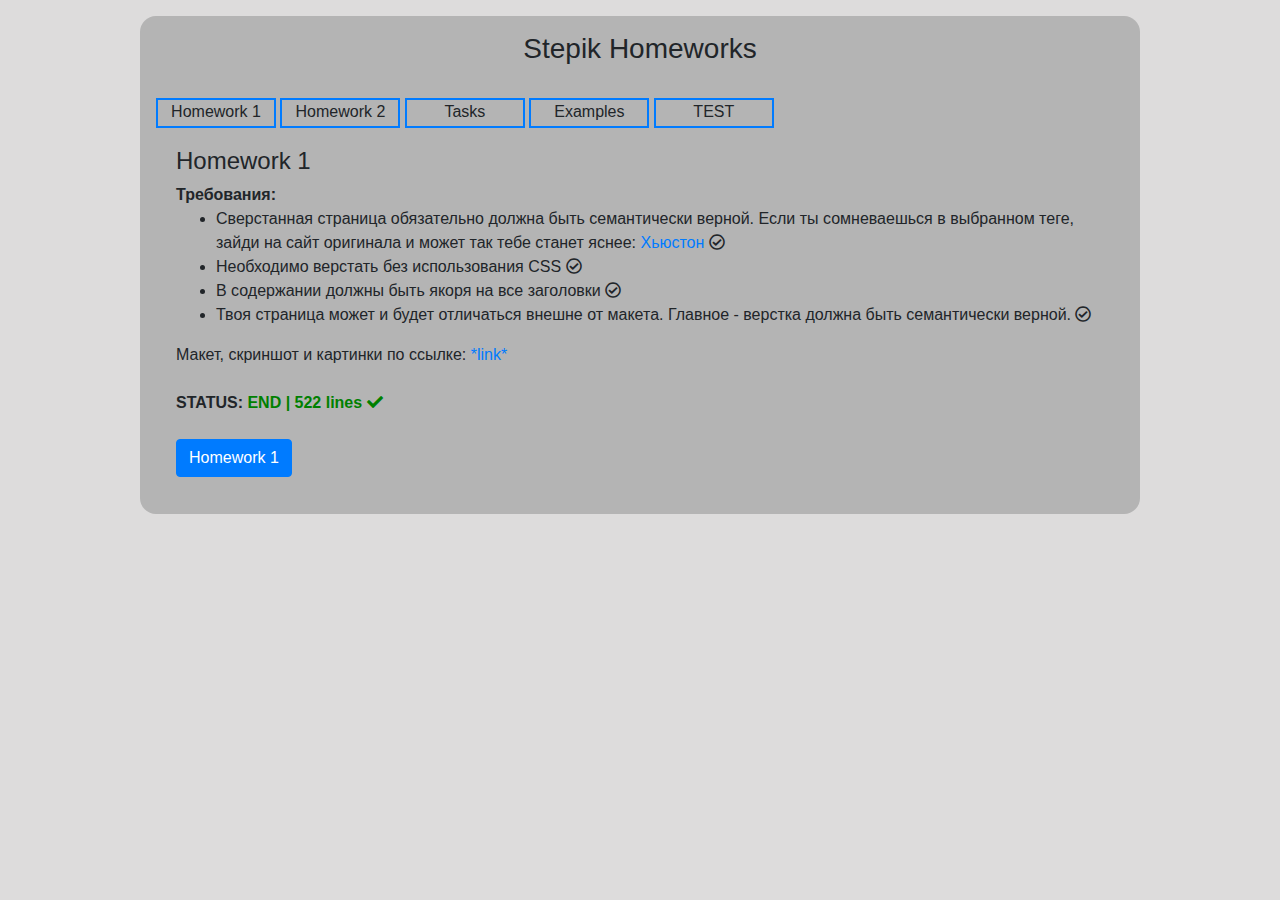
<file: index.html>
<!DOCTYPE html>
<html lang="en">

<head>
    <meta charset="UTF-8">
    <meta name="viewport" content="width=device-width, initial-scale=1.0">
    <meta http-equiv="X-UA-Compatible" content="ie=edge">
    <link rel="stylesheet" href="https://cdnjs.cloudflare.com/ajax/libs/twitter-bootstrap/4.4.1/css/bootstrap.min.css">
    <link rel="stylesheet" href="https://cdnjs.cloudflare.com/ajax/libs/font-awesome/5.13.0/css/all.min.css">
    <link rel="stylesheet" href="assets/css/styles.css">
    <link rel="shortcut icon" href="assets/images/favicon_72.png" type="image/x-icon">
    <title>Homework - Stepik</title>
</head>

<body>
    <div class="f1rst">
        <h3 class="h3-main">Stepik Homeworks</h3>
        <br>
        <div class="tabs">
            <div class="tabs-header">
                <div class="tab-h" data-tab="0">Homework 1</div>
                <div class="tab-h" data-tab="1">Homework 2</div>
                <div class="tab-h" data-tab="4">Tasks</div>
                <div class="tab-h" data-tab="3">Examples</div>
                <div class="tab-h" data-tab="2">TEST</div>

            </div>
            <div class="tabs-body">
                <div class="tab-b" style="display: block;">
                    <h4>Homework 1</h4>
                    <b>Требования:</b>
                    <br>
                    <ul>
                        <li>
                            Сверстанная страница обязательно должна быть семантически верной. Если ты сомневаешься в
                            выбранном теге, зайди на сайт оригинала и может так тебе станет яснее:
                            <a href="https://ru.wikipedia.org/wiki/Хьюстон" target="_blank"
                                rel="noopener noreferrer">Хьюстон</a> <i class="far fa-check-circle"></i>
                        </li>
                        <li>
                            Необходимо верстать без использования CSS <i class="far fa-check-circle"></i>
                        </li>
                        <li>
                            В содержании должны быть якоря на все заголовки <i class="far fa-check-circle"></i>
                        </li>
                        <li>
                            Твоя страница может и будет отличаться внешне от макета. Главное - верстка должна быть
                            семантически
                            верной. <i class="far fa-check-circle"></i>
                        </li>
                    </ul>
                    Макет, скриншот и картинки по ссылке: <a
                        href="https://drive.google.com/open?id=1PWoLJnHDWB-gGCZV1Nlk9w0KnmvYwnYp" target="_blank"
                        rel="noopener noreferrer">*link*</a>
                    <br>
                    <br>
                    <b>STATUS: </b><b style="color: green;">END | 522 lines</b> <i class="fas fa-check"
                        style="color: green;"></i>
                    <br>
                    <br>
                    <a name="" id="" class="btn btn-primary buttoncomplete" href="pages/homework-1.html"
                        role="button">Homework 1</a>
                </div>
                <div class="tab-b">

                    <div class="homework2-text">
                        <h4>
                            Stylization of past homework 2
                        </h4>
                        <b>
                            Требования:
                        </b>
                        <br>
                        <ul>
                            <li>
                                Контент занимает 70% ширины страницы. <i class="far fa-check-circle"></i>
                            </li>
                            <li>
                                Контент выровнен по середине. <i class="far fa-check-circle"></i>
                            </li>
                            <li>
                                Заголовки всех уровней выполнены шрифтом без засечек. <i
                                    class="far fa-check-circle"></i>
                            </li>
                            <li>
                                Верхний отступ заголовков установлен больше нижнего (например, 1.5em), чтобы соблюсти
                                правило внутреннего и внешнего.<i class="far fa-check-circle"></i>
                            </li>
                            <li>
                                Заголовки первого уровня имеют размер 32px.<i class="far fa-check-circle"></i>
                            </li>
                            <li>
                                Таблицы имеют непрерывные границы чёрного цвета толщиной 1px.<i
                                    class="far fa-check-circle"></i>
                            </li>
                            <li>
                                Подписи под картинками выполены курсивом.<i class="far fa-check-circle"></i>
                            </li>
                            <li>
                                Картинки обтекаются текстом. Картинки справа, текст слева.<i
                                    class="far fa-check-circle"></i>
                            </li>
                        </ul>

                        Если отдельные части страницы будут смотреться странно, то не стоит подгонять общие стили под
                        частные случаи. Чтобы исправить отдельное место, напиши стили конкретно для него, используя
                        селекторы по классу.
                        <br>
                        <br>
                        Вот, что примерно должно у тебя получиться: <a
                            href="https://drive.google.com/open?id=1txYzFQzGfcwXjRX7wn307vzlvILDtLqF">Хьюстон CSS (PNG,
                            3МБ)</a>
                        <br>
                        <br>
                        <b>STATUS: </b><b style="color: green;">END | 546 lines</b> <i class="fas fa-check"
                            style="color: green;"></i>
                        <br>
                        <br>
                        <a class="btn btn-primary buttoncomplete" href="pages/homework-2.html" role="button">Homework
                            2</a>
                    </div>

                </div>
            </div>
            <div class="tab-b">
                <a name="" id="" class="btn btn-primary buttoncomplete" href="test/test.html" role="button">TEST</a>
            </div>
        </div>
        <div class="tab-b">
            <a name="" id="" class="btn btn-primary buttoncomplete" href="example-pages/ex-page-1.html"
                role="button">EX-Page-1</a>
            <a name="" id="" class="btn btn-primary buttoncomplete" href="example-pages/ex-page-2.html"
                role="button">EX-Page-2</a>
        </div>
        <div class="tab-b">
            <h4>Задания</h4>
            <details>
                <summary>
                    <b style="color: #0051A6;">Задание 1</b>
                </summary> Задай всем элементам p цвет текста: <b style="color: blue;">(blue)</b>
                <br>
                Код: <a href="https://codepen.io/mlshv/pen/yQmqaL?editors=1100">*link*</a>
            </details>
            <details>
                <summary>
                    <b style="color: #0051A6;">Задание 2</b>
                </summary> Задай всем элементам <b>div</b> цвет фона <b style="color: red;">(red)</b> и цвет текста <b
                    style="color: white;">(#fff)</b>.
                <br>
                Код: <a href="https://codepen.io/mlshv/pen/gQVKNe?editors=1100">*link*</a>
            </details>
            <details>
                <summary>
                    <b style="color: #0051A6;">Задание 3</b>
                </summary> Задай всем элементам <b>img</b> ширину <b>200px</b>.
                <br>
                Код: <a href="https://codepen.io/mlshv/pen/XyvBjd?editors=1100">*link*</a>
            </details>
            <details>
                <summary>
                    <b style="color:#0051A6;">Задание 4</b>
                </summary>
                Используй CSS и стилизуй <a href="https://codepen.io/mlshv/pen/LXGRVJ?editors=1100">эту
                    страницу</a>. Пиши код в окне с CSS, HTML трогать запрещено.
                <br>
                <br>
                <b style="font-size:small">Заголовок:</b>
                <ul>
                    <li>
                        синий цвет
                    </li>
                    <li>
                        толщина шрифта - 400
                    </li>
                    <li>
                        размер шрифта - 42 пикселя
                    </li>
                </ul>

                <p>
                    <b style="font-size: small;">Абзац:</b>
                    <ul>
                        <li>
                            почти чёрный цвет <b style="color: #222;">(#222)</b>
                        </li>
                        <li>
                            шрифт без засечек (sans-serif)
                        </li>
                        <li>
                            размер шрифта - 16 пикселей
                        </li>
                        <li>
                            высота строки - 24 пикселя
                        </li>
                    </ul>
                </p>
                <p>
                    <b style="font-size: small;">Цитата:</b>
                    <ul>
                        <li>
                            то же самое, что и у абзаца и:
                        </li>
                        <li>
                            курсив
                        </li>
                        <li>
                            синий цвет (как у заголовка)
                        </li>
                        <li>
                            размер шрифта - 24 пикселя
                        </li>
                    </ul>
                </p>
                <p><b>Результат который должен получиться (пример): <a
                            href="https://ucarecdn.com/b73e3bb3-f471-4101-94e0-585d755bf19a/-/crop/662x564/0,0/-/preview/">*img*
                        </a>
                        [<a href=" https://codepen.io/xzqu1t/pen/vYNzKrL?editors=1100">*Код*</a>]</b></p>
            </details>
            <details>
                <summary>
                    <b style="color: #0051A6;">Задание 5</b>
                </summary>
                Используй CSS и стилизуй <a href="https://codepen.io/mlshv/pen/jQyYPp?editors=0100">эту страницу</a>.
                <p>
                    Пиши код в окне с CSS, HTML и уже написанный CSS трогать
                    запрещено.
                </p>
                <ul>
                    <li>
                        .html-color - задай фон через HTML-имя цвета;
                    </li>
                    <li>
                        .hex-color - задай фон через HEX-цвет (гугли color picker);
                    </li>
                    <li>
                        .rgb - через RGB;
                    </li>
                    <li>
                        .rgb - скопируй rgb, добавь букву a, добавь прозрачность 50%;
                    </li>
                    <li>
                        .hsl - через HSL;
                    </li>
                    <li>
                        .hsla - скопируй hsl, добавь букву a, добавь прозрачность 50%;
                    </li>
                    <li>
                        .image - задай фон картинкой, можешь взять вот <a
                            href="https://3.bp.blogspot.com/-_ksEGvwCCRg/Ui5EE_59HII/AAAAAAAAAqs/ZgySYBLf8H8/s1600/Torta+Chiffon.jpg">эту</a>;
                    </li>
                </ul>
                <p><b>Результат который должен получиться (пример): <a
                            href="https://3.bp.blogspot.com/-_ksEGvwCCRg/Ui5EE_59HII/AAAAAAAAAqs/ZgySYBLf8H8/s1600/Torta+Chiffon.jpg">*img*
                        </a>
                        [<a href="  https://codepen.io/xzqu1t/pen/zYvJoOo?editors=0100">*Код*</a>]</b></p>
            </details>
            <details>
                <summary>
                    <b style="color: #0051A6;">Задание 6</b>
                </summary>
                <p>
                    Используй CSS и <a href="https://codepen.io/mlshv/pen/vQxoMm?editors=0100">исправь ситуацию</a>.
                    Пиши код только в окне с CSS.
                </p>

                <ul>
                    <li>
                        внешний отступ у поста (верхний и нижний) - 20 пикселей;
                    </li>
                    <li>
                        пост выровнен по центру (есть секретный способ сделать это с помощью margin, гугли);
                    </li>
                    <li>
                        пост имеет ширину 550 пикселей;
                    </li>
                    <li>
                        внутренние отступы шапки поста: верхний - 15 пикселей, левый и правый - 20, нижний - 0;
                    </li>
                    <li>
                        внутренние отступы контента поста: все по 20 пикселей, кроме нижнего, он - 0;
                    </li>
                </ul>
                <p><b>Результат который должен получиться (пример): <a
                    href="https://ucarecdn.com/2eb775d0-f1e5-448d-9f2a-318caf51d123/">*img*
                </a>
                [<a href="https://codepen.io/xzqu1t/pen/KKdGPyp?editors=0110">*Код*</a>]</b></p>
            </details>
        </div>
    </div>
    </div>
    <a href="#" class="scrollup">Наверх</a>
    <script src='https://cdnjs.cloudflare.com/ajax/libs/jquery/3.5.1/jquery.min.js'></script>
    <script src="https://cdnjs.cloudflare.com/ajax/libs/popper.js/1.16.1/umd/popper.min.js"></script>
    <script src="https://cdnjs.cloudflare.com/ajax/libs/twitter-bootstrap/4.4.1/js/bootstrap.min.js"></script>
    <script src="assets/js/tabs.js"></script>
    <script src="assets/js/scrollup.js"></script>
</body>

</html>
</file>
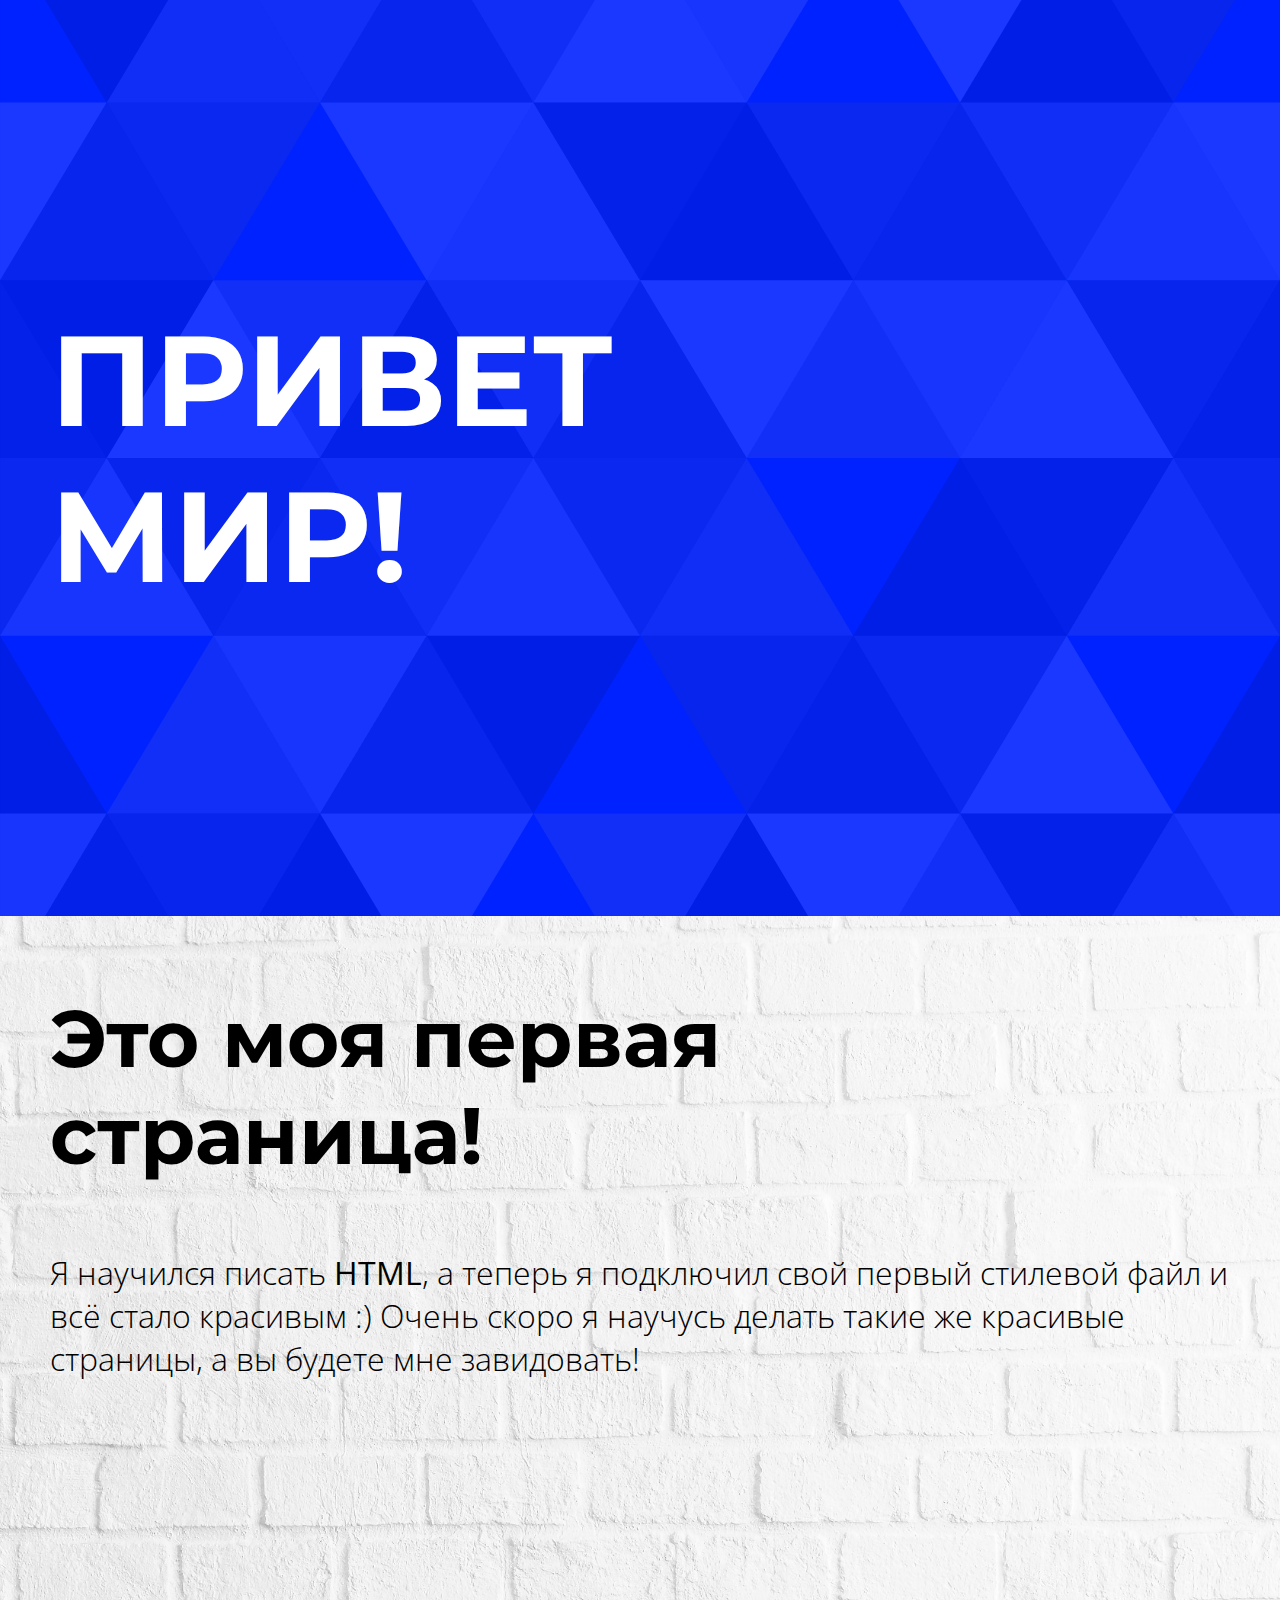
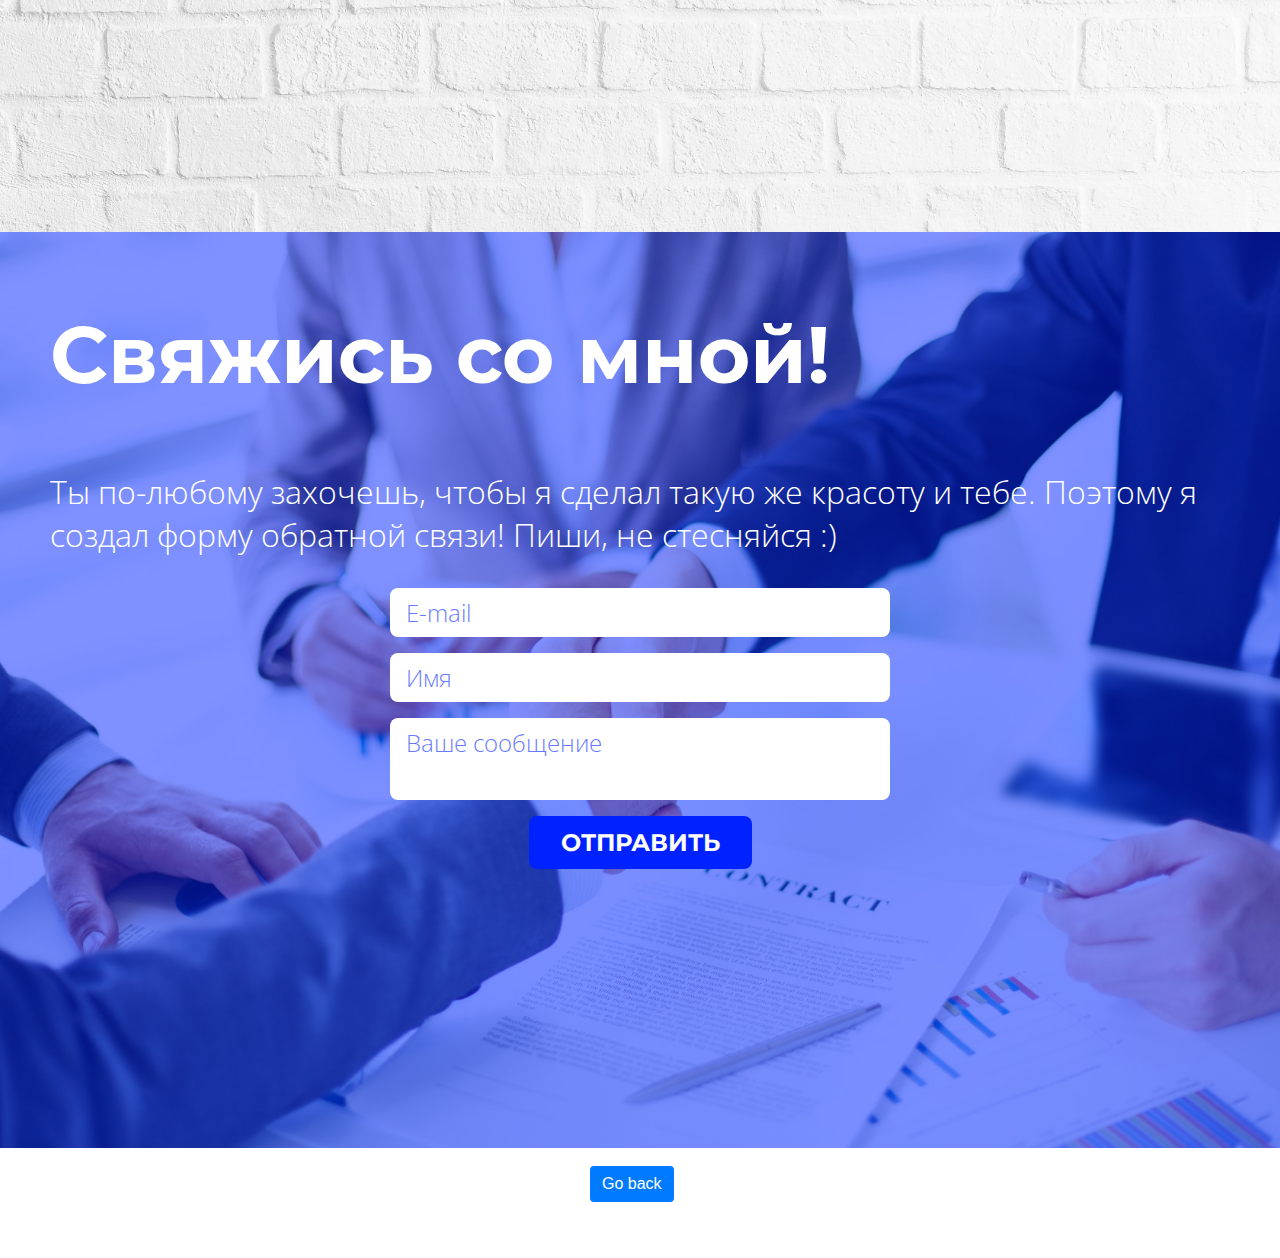
<file: example-pages/ex-page-1.html>
<!DOCTYPE html>
<html>
<head>
  <meta charset="utf-8">
  <title>Example 1</title>
  <link rel="stylesheet" href="example-assets/css/ex-css-1.css">
</head>
<body>
  <header class="header">
    <h1 class="header__title">Привет<br>мир!</h1>
  </header>
  <article class="article article_whitebg article_first">
    <h2 class="black">Это моя первая<br>страница!</h2>
    <p class="black">Я научился писать <strong>HTML</strong>, а теперь я подключил свой первый стилевой файл и всё стало красивым :) Очень скоро я научусь делать такие же красивые страницы, а вы будете мне завидовать!</p>
  </article>
  <article class="article article_bluebg article_second">
    <h2 class="white">Свяжись со мной!</h2>
    <p class="white">Ты по-любому захочешь, чтобы я сделал такую же красоту и тебе. Поэтому я создал форму обратной связи! Пиши, не стесняйся :)</p>
    <form class="form">
      <input type="email" class="form_input" placeholder="E-mail">
      <input type="text" class="form_input" placeholder="Имя">
      <textarea class="form_textarea" placeholder="Ваше сообщение"></textarea>
      <button class="form_button" type="button">Отправить</button>
    </form>
  </article>





























































  
  <style>
    .btn {
        font-family: 'Roboto', sans-serif;
        margin: 0px auto;
        display: inline-block;
        font-weight: 400;
        color: #212529;
        text-align: center;
        vertical-align: middle;
        cursor: pointer;
        -webkit-user-select: none;
        -moz-user-select: none;
        -ms-user-select: none;
        user-select: none;
        padding: .375rem .75rem;
        font-size: 1rem;
        line-height: 1.5;
        border-radius: .25rem;
        transition: color .15s ease-in-out, background-color .15s ease-in-out, border-color .15s ease-in-out, box-shadow .15s ease-in-out;
    }

    .btn-primary {
        color: white;
        background-color: #007bff;
        border-color: #007bff;
        text-decoration: none;
    }
    
    .btn__center {
        margin: 0px auto;
        max-width: 100px;
        min-height: 75px;
        padding-bottom: 35px;
    }
</style>
<div class="btn__center">
    <br>
    <a class="btn btn-primary" href="../index.html" role="button">Go back</a>
    <br>
</div>
</body>
</html>
</file>
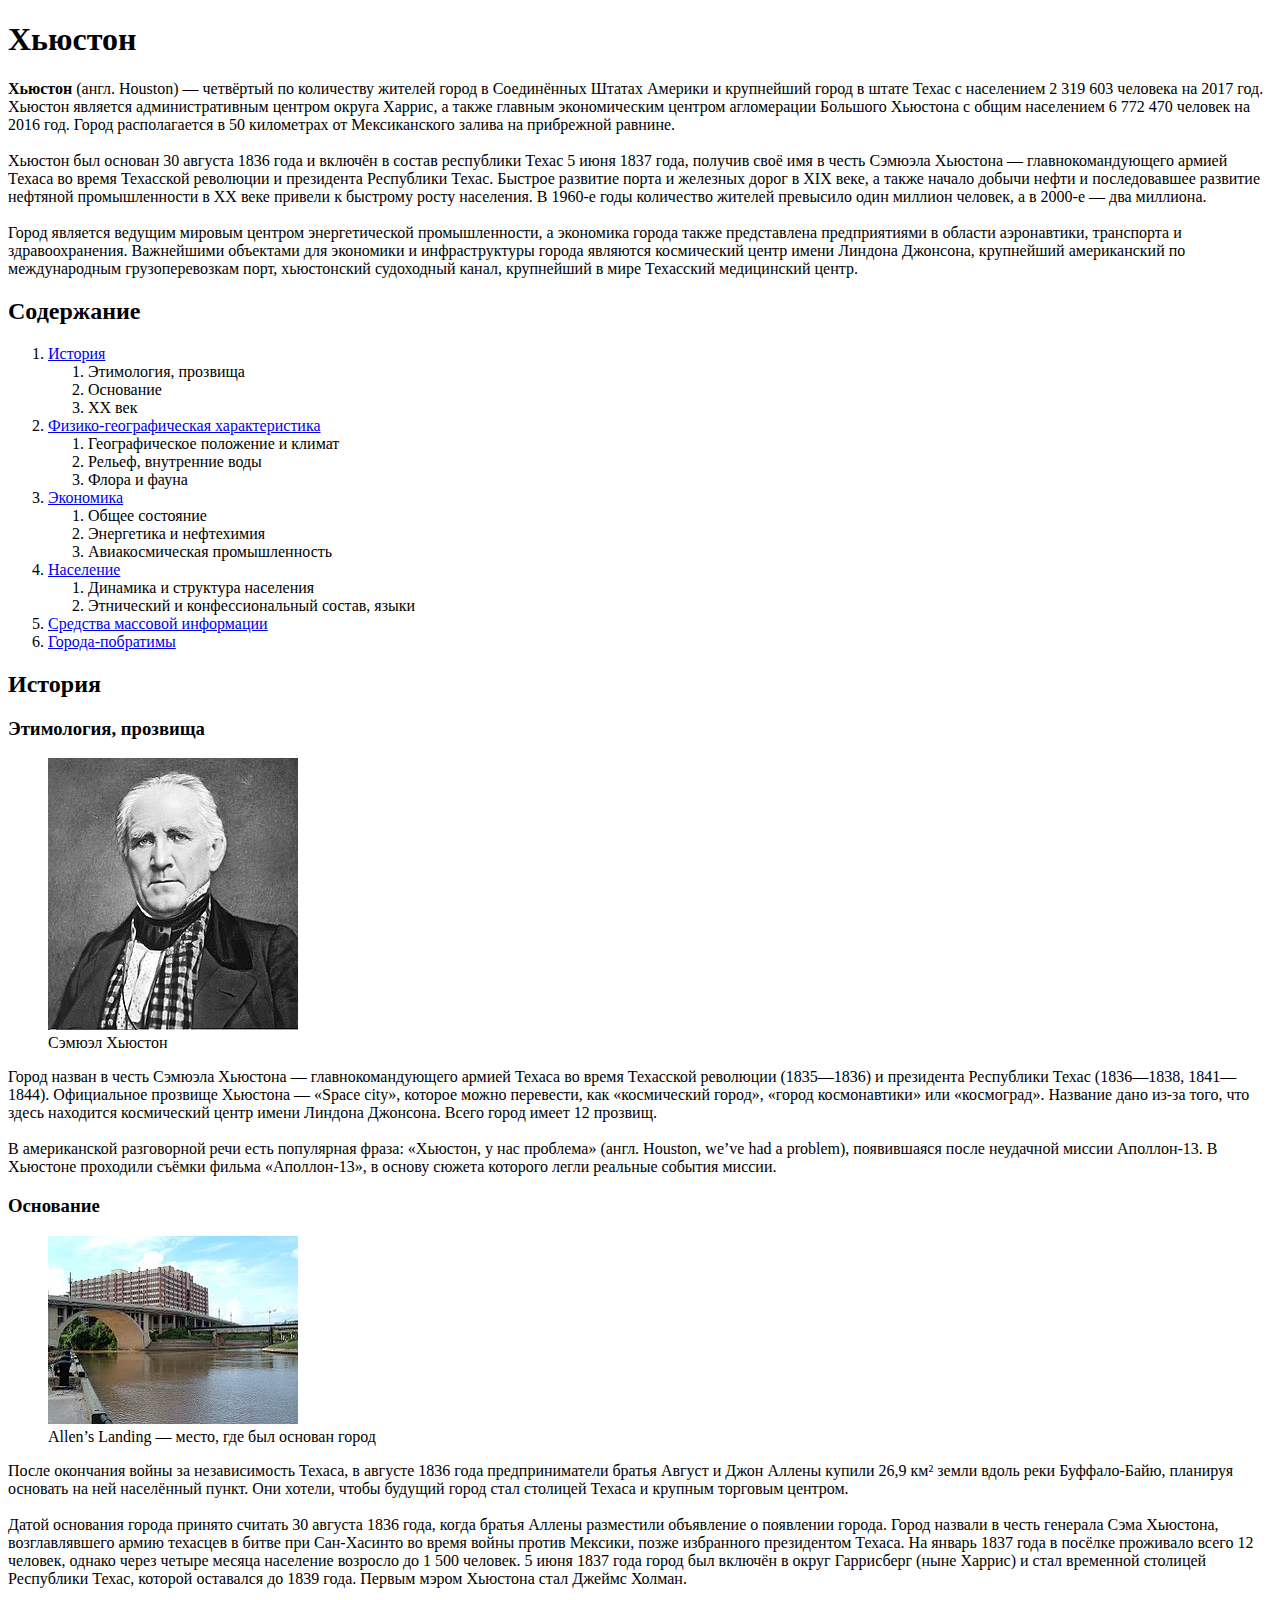
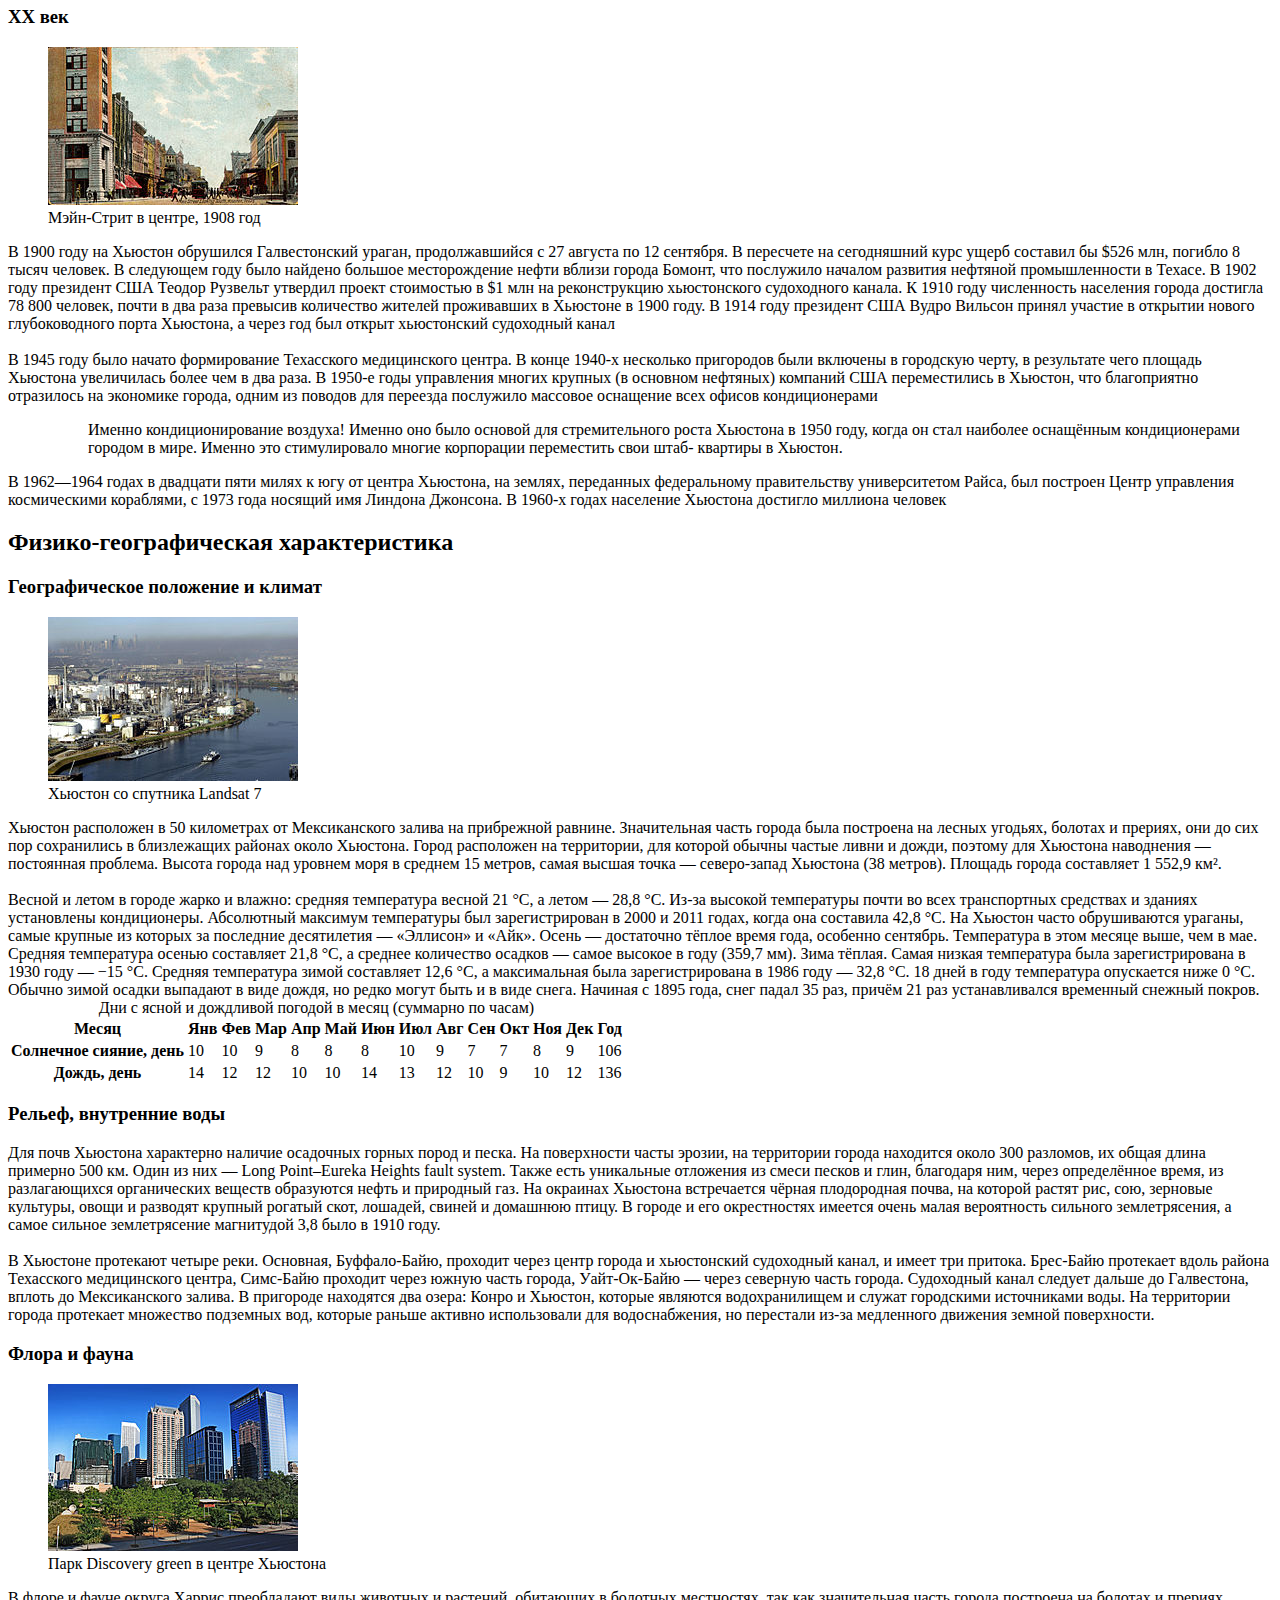
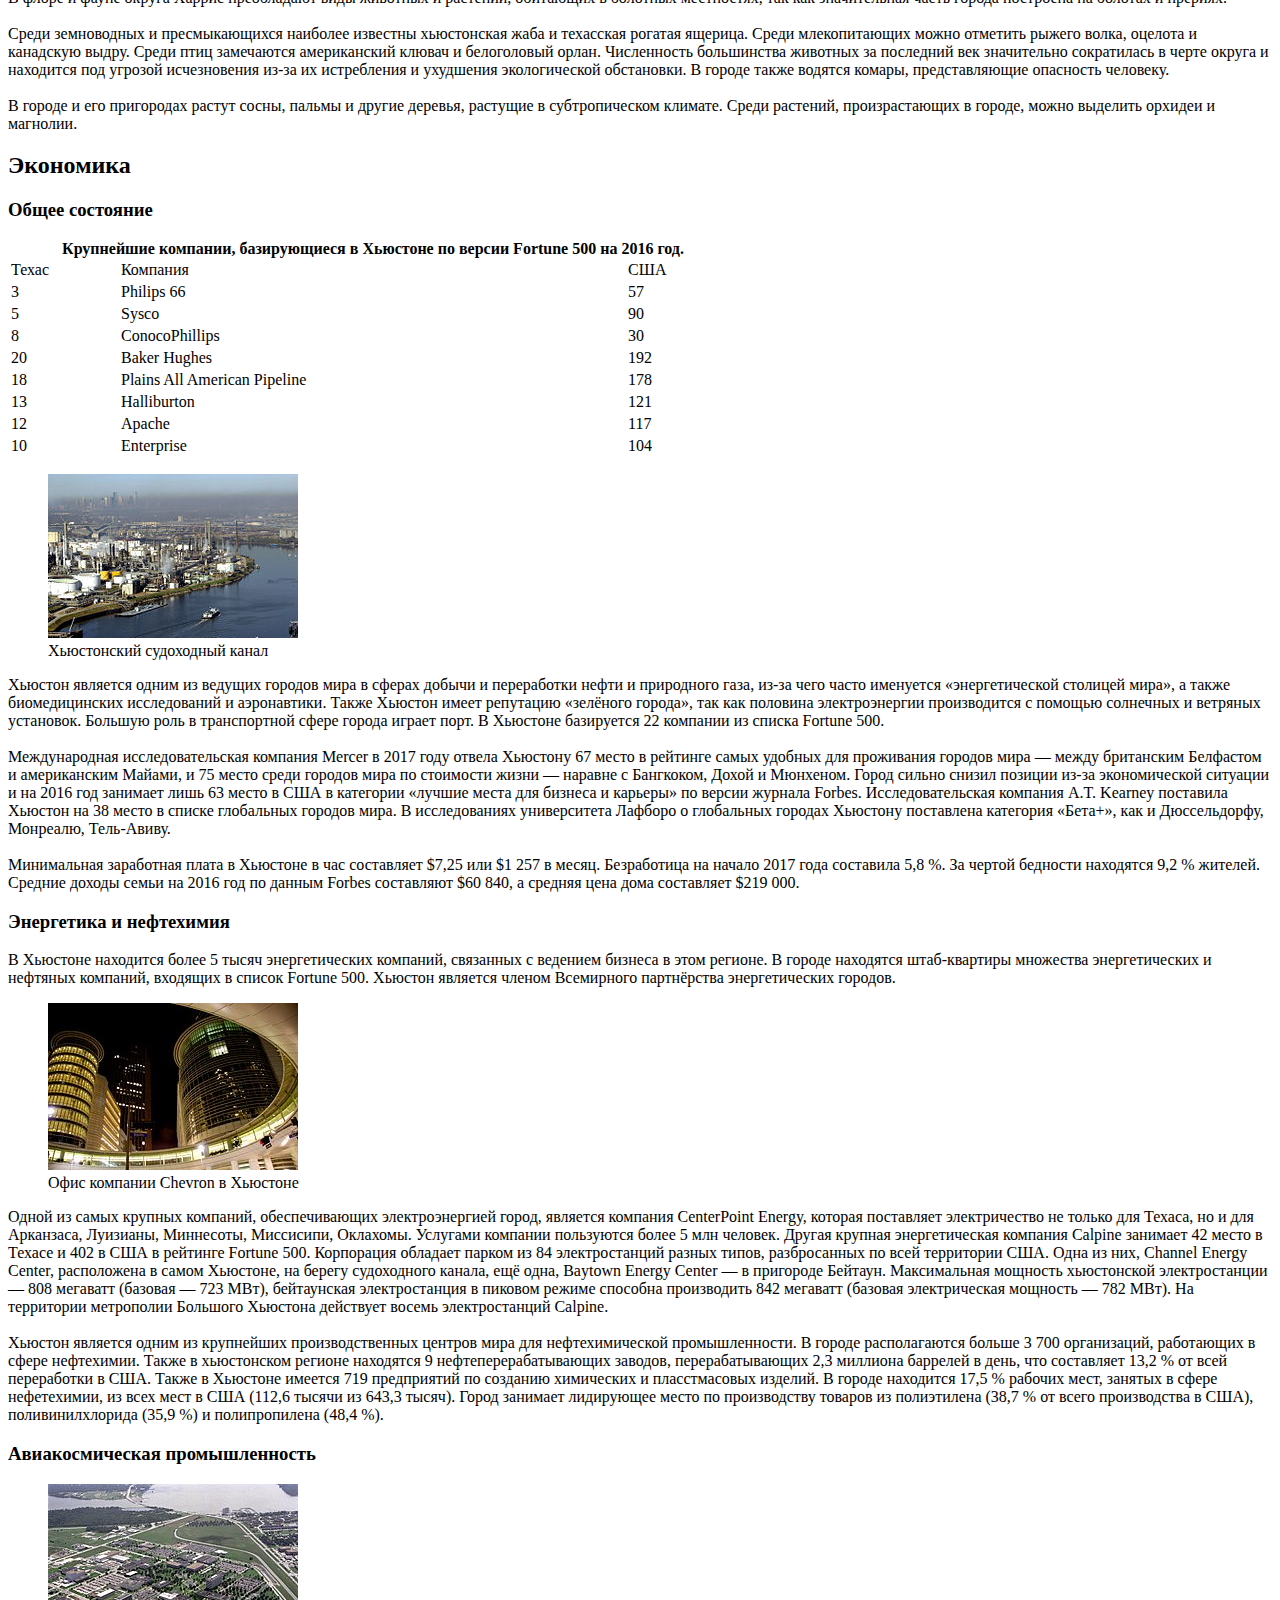
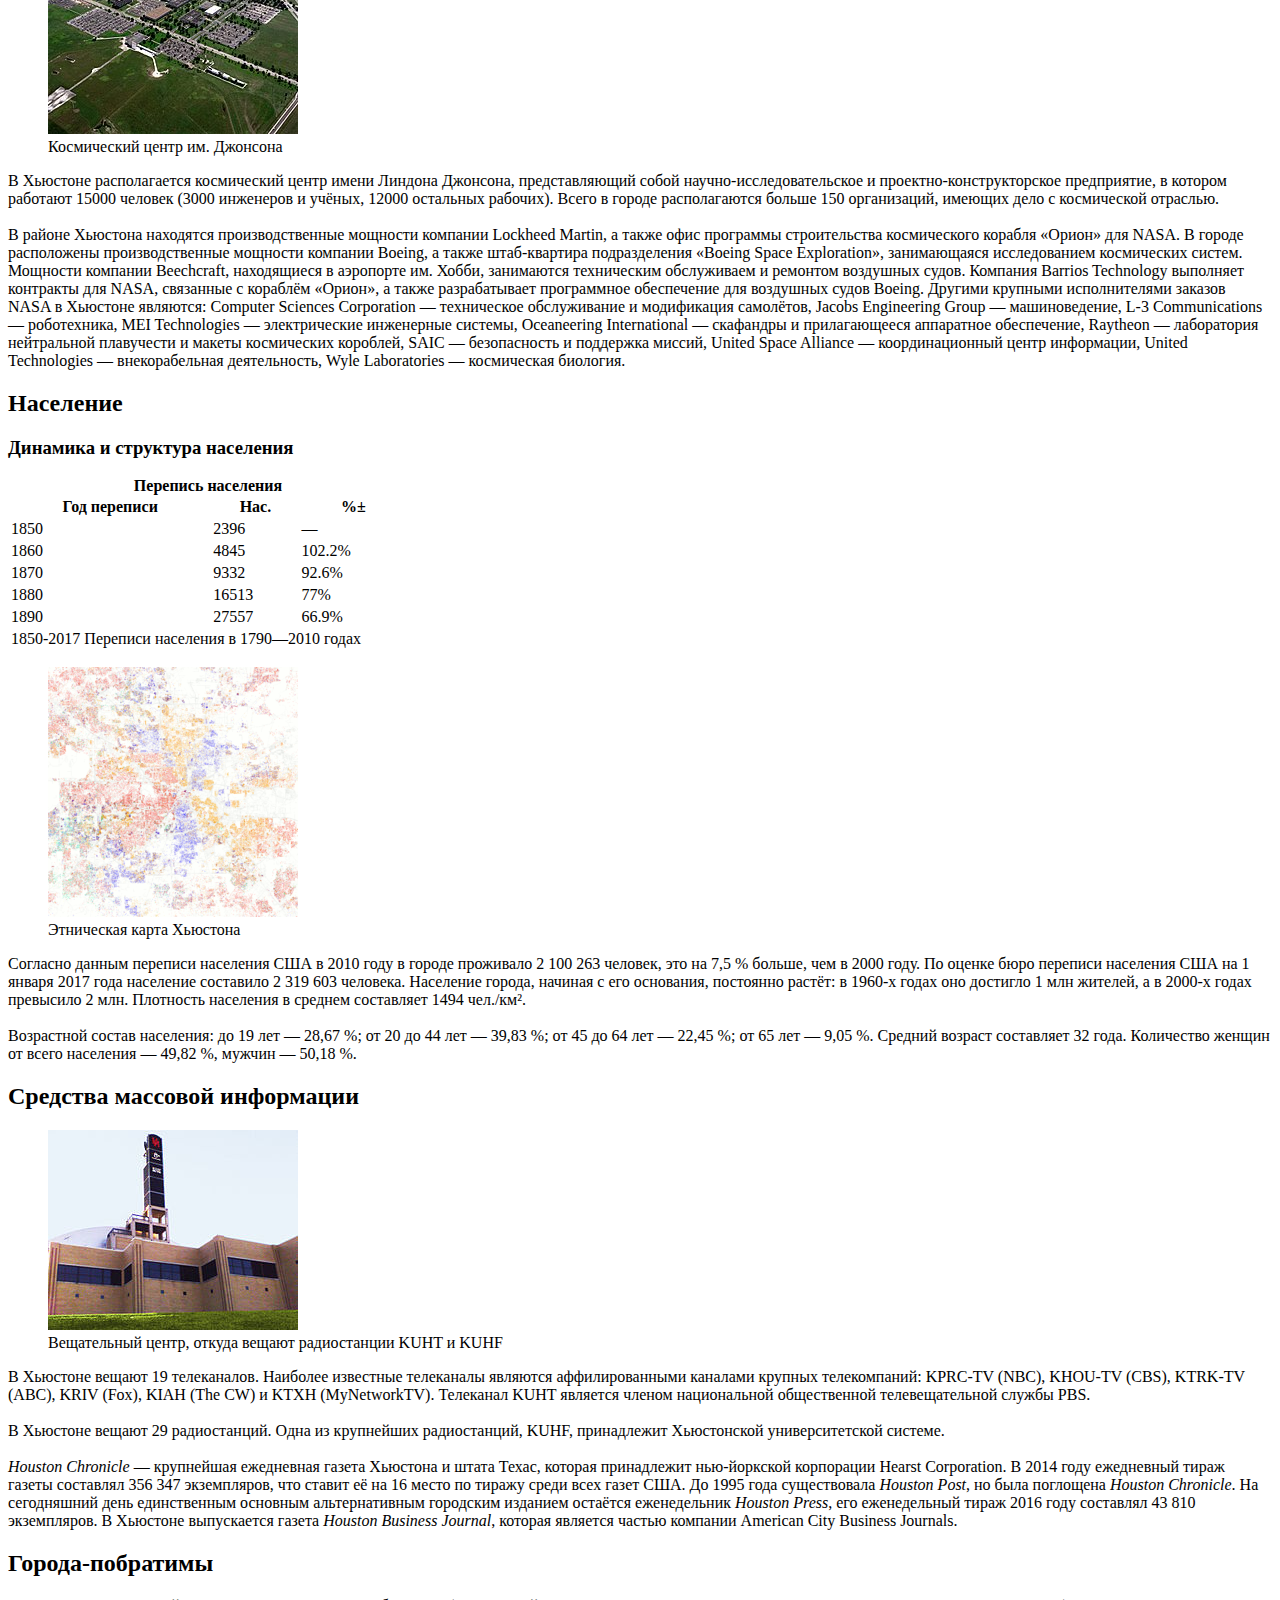
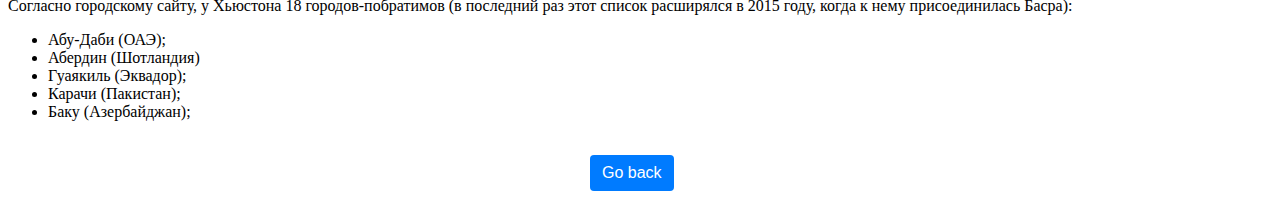
<file: pages/homework-1.html>
<!DOCTYPE html>
<html lang="en">

<head>
    <meta charset="UTF-8">
    <meta name="viewport" content="width=device-width, initial-scale=1.0">
    <title>Homework 1</title>
</head>

<body>
    <h1>Хьюстон</h1>
    <b>Хьюстон</b> (англ. Houston) — четвёртый по количеству жителей город в Соединённых Штатах Америки

    и крупнейший город в штате Техас с населением 2 319 603 человека на 2017 год. Хьюстон является

    административным центром округа Харрис, а также главным экономическим центром агломерации

    Большого Хьюстона с общим населением 6 772 470 человек на 2016 год. Город располагается в 50

    километрах от Мексиканского залива на прибрежной равнине.
    <br>
    <br>
    Хьюстон был основан 30 августа 1836 года и включён в состав республики Техас 5 июня 1837 года,

    получив своё имя в честь Сэмюэла Хьюстона — главнокомандующего армией Техаса во время

    Техасской революции и президента Республики Техас. Быстрое развитие порта и железных дорог в

    XIX веке, а также начало добычи нефти и последовавшее развитие нефтяной промышленности в XX

    веке привели к быстрому росту населения. В 1960-е годы количество жителей превысило один

    миллион человек, а в 2000-е — два миллиона.
    <br>
    <br>

    Город является ведущим мировым центром энергетической промышленности, а экономика города

    также представлена предприятиями в области аэронавтики, транспорта и здравоохранения.

    Важнейшими объектами для экономики и инфраструктуры города являются космический центр

    имени Линдона Джонсона, крупнейший американский по международным грузоперевозкам порт,

    хьюстонский судоходный канал, крупнейший в мире Техасский медицинский центр.
    <br>
    <h2>Содержание</h2>
    <ol>
        <li><a href="#history">История</a></li>
        <ol>
            <li>Этимология, прозвища</li>
            <li>Основание</li>
            <li>XX век</li>
        </ol>
        <li><a href="#fiz-geo">Физико-географическая характеристика</a></li>
        <ol>
            <li>Географическое положение и климат</li>
            <li>Рельеф, внутренние воды</li>
            <li>Флора и фауна</li>
        </ol>
        <li><a href="#economy">Экономика</a></li>
        <ol>
            <li>Общее состояние</li>
            <li>Энергетика и нефтехимия</li>
            <li>Авиакосмическая промышленность</li>
        </ol>
        <li><a href="#naselenie">Население</a></li>
        <ol>
            <li>Динамика и структура населения</li>
            <li>Этнический и конфессиональный состав, языки</li>
        </ol>
        <li><a href="#SMI">Средства массовой информации</a></li>
        <li><a href="#citys">Города-побратимы</a></li>
    </ol>
    <h2 id="history     ">История</h2>
    <h3>Этимология, прозвища</h3>

    <figure>
        <img src="../assets/images/Sam_Houston_portrait.jpg" alt="Сэмюэл Хьюстон">
        <figcaption>Сэмюэл Хьюстон</figcaption>
    </figure>
    Город назван в честь Сэмюэла Хьюстона — главнокомандующего армией Техаса во время Техасской

    революции (1835—1836) и президента Республики Техас (1836—1838, 1841—1844).

    Официальное прозвище Хьюстона — «Space city», которое можно перевести, как «космический

    город», «город космонавтики» или «космоград». Название дано из-за того, что здесь находится

    космический центр имени Линдона Джонсона. Всего город имеет 12 прозвищ.
    <br>
    <br>
    В американской разговорной речи есть популярная фраза: «Хьюстон, у нас проблема» (англ.

    Houston, we’ve had a problem), появившаяся после неудачной миссии Аполлон-13. В Хьюстоне

    проходили съёмки фильма «Аполлон-13», в основу сюжета которого легли реальные события миссии.
    <h3>Основание</h3>
    <figure>
        <img src="../assets/images/Allen's_Landing_Houston_bayou_view.jpg"
            alt="Allen’s Landing — место, где был основан город">
        <figcaption>Allen’s Landing — место, где был основан город</figcaption>
    </figure>

    После окончания войны за независимость Техаса, в августе 1836 года предприниматели братья Август

    и Джон Аллены купили 26,9 км² земли вдоль реки Буффало-Байю, планируя основать на ней

    населённый пункт. Они хотели, чтобы будущий город стал столицей Техаса и крупным торговым

    центром.
    <br>
    <br>
    Датой основания города принято считать 30 августа 1836 года, когда братья Аллены разместили

    объявление о появлении города. Город назвали в честь генерала Сэма Хьюстона, возглавлявшего

    армию техасцев в битве при Сан-Хасинто во время войны против Мексики, позже избранного

    президентом Техаса. На январь 1837 года в посёлке проживало всего 12 человек, однако через четыре

    месяца население возросло до 1 500 человек. 5 июня 1837 года город был включён в округ Гаррисберг

    (ныне Харрис) и стал временной столицей Республики Техас, которой оставался до 1839 года.

    Первым мэром Хьюстона стал Джеймс Холман.
    <h3>XX век</h3>
    <figure>
        <img src="../assets/images/Main_Street_looking_south_Houston_Texas_(1908).jpg"
            alt="Мэйн-Стрит в центре, 1908 год">
        <figcaption>Мэйн-Стрит в центре, 1908 год</figcaption>
    </figure>
    В 1900 году на Хьюстон обрушился Галвестонский ураган, продолжавшийся с 27 августа по 12

    сентября. В пересчете на сегодняшний курс ущерб составил бы $526 млн, погибло 8 тысяч человек. В

    следующем году было найдено большое месторождение нефти вблизи города Бомонт, что послужило

    началом развития нефтяной промышленности в Техасе. В 1902 году президент США Теодор Рузвельт

    утвердил проект стоимостью в $1 млн на реконструкцию хьюстонского судоходного канала. К 1910

    году численность населения города достигла 78 800 человек, почти в два раза превысив количество

    жителей проживавших в Хьюстоне в 1900 году. В 1914 году президент США Вудро Вильсон принял

    участие в открытии нового глубоководного порта Хьюстона, а через год был открыт хьюстонский

    судоходный канал
    <br>
    <br>
    В 1945 году было начато формирование Техасского медицинского центра. В конце 1940-х несколько

    пригородов были включены в городскую черту, в результате чего площадь Хьюстона увеличилась

    более чем в два раза. В 1950-е годы управления многих крупных (в основном нефтяных) компаний
    США переместились в Хьюстон, что благоприятно отразилось на экономике города, одним из
    поводов для переезда послужило массовое оснащение всех офисов кондиционерами
    <br>
    <ol>
        <ul>Именно кондиционирование воздуха! Именно оно было основой для стремительного
            роста Хьюстона в 1950 году, когда он стал наиболее оснащённым кондиционерами
            городом в мире. Именно это стимулировало многие корпорации переместить свои штаб-
            квартиры в Хьюстон.</ul>
    </ol>
    В 1962—1964 годах в двадцати пяти милях к югу от центра Хьюстона, на землях, переданных
    федеральному правительству университетом Райса, был построен Центр управления космическими
    кораблями, с 1973 года носящий имя Линдона Джонсона. В 1960-х годах население Хьюстона
    достигло миллиона человек
    <h2 id="fiz-geo">Физико-географическая характеристика</h2>
    <h3>Географическое положение и климат</h3>
    <figure>
        <img src="../assets/images/Houston_Ship_Channel.jpg" alt="Хьюстон со спутника Landsat 7">
        <figcaption>Хьюстон со спутника Landsat 7</figcaption>
    </figure>
    Хьюстон расположен в 50 километрах от Мексиканского залива на прибрежной равнине.
    Значительная часть города была построена на лесных угодьях, болотах и прериях, они до сих пор
    сохранились в близлежащих районах около Хьюстона. Город расположен на территории, для которой
    обычны частые ливни и дожди, поэтому для Хьюстона наводнения — постоянная проблема. Высота
    города над уровнем моря в среднем 15 метров, самая высшая точка — северо-запад Хьюстона (38
    метров). Площадь города составляет 1 552,9 км².
    <br>
    <br>
    Весной и летом в городе жарко и влажно: средняя температура весной 21 °C, а летом — 28,8 °C. Из-за
    высокой температуры почти во всех транспортных средствах и зданиях установлены кондиционеры.
    Абсолютный максимум температуры был зарегистрирован в 2000 и 2011 годах, когда она составила
    42,8 °C. На Хьюстон часто обрушиваются ураганы, самые крупные из которых за последние
    десятилетия — «Эллисон» и «Айк». Осень — достаточно тёплое время года, особенно сентябрь.
    Температура в этом месяце выше, чем в мае. Средняя температура осенью составляет 21,8 °C, а
    среднее количество осадков — самое высокое в году (359,7 мм). Зима тёплая. Самая низкая
    температура была зарегистрирована в 1930 году — −15 °C. Средняя температура зимой составляет
    12,6 °C, а максимальная была зарегистрирована в 1986 году — 32,8 °C. 18 дней в году температура
    опускается ниже 0 °C. Обычно зимой осадки выпадают в виде дождя, но редко могут быть и в виде
    снега. Начиная с 1895 года, снег падал 35 раз, причём 21 раз устанавливался временный снежный
    покров.
    <table>
        <caption>Дни с ясной и дождливой погодой в месяц (суммарно по часам)</caption>
        <thead>
            <tr>
                <th>Месяц</th>
                <th>Янв</th>
                <th>Фев</th>
                <th>Мар</th>
                <th>Апр</th>
                <th>Май</th>
                <th>Июн</th>
                <th>Июл</th>
                <th>Авг</th>
                <th>Сен</th>
                <th>Окт</th>
                <th>Ноя</th>
                <th>Дек</th>
                <th>Год</th>
            </tr>
        </thead>
        <tbody>
            <tr>
                <th>Солнечное сияние, день</th>
                <td>10</td>
                <td>10</td>
                <td>9</td>
                <td>8</td>
                <td>8</td>
                <td>8</td>
                <td>10</td>
                <td>9</td>
                <td>7</td>
                <td>7</td>
                <td>8</td>
                <td>9</td>
                <td>106</td>
            </tr>
            <tr>
                <th>Дождь, день</th>
                <td>14</td>
                <td>12</td>
                <td>12</td>
                <td>10</td>
                <td>10</td>
                <td>14</td>
                <td>13</td>
                <td>12</td>
                <td>10</td>
                <td>9</td>
                <td>10</td>
                <td>12</td>
                <td>136</td>
            </tr>
        </tbody>
    </table>
    <h3>Рельеф, внутренние воды</h3>
    Для почв Хьюстона характерно наличие осадочных горных пород и песка. На поверхности часты
    эрозии, на территории города находится около 300 разломов, их общая длина примерно 500 км. Один
    из них — Long Point–Eureka Heights fault system. Также есть уникальные отложения из смеси песков и
    глин, благодаря ним, через определённое время, из разлагающихся органических веществ образуются
    нефть и природный газ. На окраинах Хьюстона встречается чёрная плодородная почва, на которой
    растят рис, сою, зерновые культуры, овощи и разводят крупный рогатый скот, лошадей, свиней и
    домашнюю птицу. В городе и его окрестностях имеется очень малая вероятность сильного
    землетрясения, а самое сильное землетрясение магнитудой 3,8 было в 1910 году.
    <br>
    <br>
    В Хьюстоне протекают четыре реки. Основная, Буффало-Байю, проходит через центр города и
    хьюстонский судоходный канал, и имеет три притока. Брес-Байю протекает вдоль района Техасского
    медицинского центра, Симс-Байю проходит через южную часть города, Уайт-Ок-Байю — через
    северную часть города. Судоходный канал следует дальше до Галвестона, вплоть до Мексиканского
    залива. В пригороде находятся два озера: Конро и Хьюстон, которые являются водохранилищем и
    служат городскими источниками воды. На территории города протекает множество подземных вод,
    которые раньше активно использовали для водоснабжения, но перестали из-за медленного движения
    земной поверхности.
    <h3>Флора и фауна</h3>
    <figure>
        <img src="../assets/images/Discovery_green.jpg" alt="Парк Discovery green в центре Хьюстона">
        <figcaption>Парк Discovery green в центре Хьюстона</figcaption>
    </figure>
    В флоре и фауне округа Харрис преобладают виды животных и растений, обитающих в болотных
    местностях, так как значительная часть города построена на болотах и прериях.
    <br>
    <br>
    Среди земноводных и пресмыкающихся наиболее известны хьюстонская жаба и техасская рогатая
    ящерица. Среди млекопитающих можно отметить рыжего волка, оцелота и канадскую выдру. Среди
    птиц замечаются американский клювач и белоголовый орлан. Численность большинства животных за
    последний век значительно сократилась в черте округа и находится под угрозой исчезновения из-за
    их истребления и ухудшения экологической обстановки. В городе также водятся комары,
    представляющие опасность человеку.
    <br>
    <br>
    В городе и его пригородах растут сосны, пальмы и другие деревья, растущие в субтропическом
    климате. Среди растений, произрастающих в городе, можно выделить орхидеи и магнолии.
    <h2 id="economy">Экономика</h2>
    <h3>Общее состояние</h3>
    <table style="width: 730px;">
        <caption><b>Крупнейшие компании, базирующиеся в Хьюстоне по версии Fortune 500 на 2016 год.</b></caption>
        <thead>
            <tr>
                <td>Техас</td>
                <td>Компания</td>
                <td>США</td>
            </tr>
        </thead>
        <tbody>
            <tr>
                <td>3</td>
                <td>Philips 66</td>
                <td>57</td>
            </tr>
            <tr>
                <td>5</td>
                <td>Sysco</td>
                <td>90</td>
            </tr>
            <tr>
                <td>8</td>
                <td>ConocoPhillips</td>
                <td>30</td>
            </tr>
            <tr>
                <td>20</td>
                <td>Baker Hughes</td>
                <td>192</td>
            </tr>
            <tr>
                <td>18</td>
                <td>Plains All American Pipeline</td>
                <td>178</td>
            </tr>
            <tr>
                <td>13</td>
                <td>Halliburton</td>
                <td>121</td>
            </tr>
            <tr>
                <td>12</td>
                <td>Apache</td>
                <td>117</td>
            </tr>
            <tr>
                <td>10</td>
                <td>Enterprise</td>
                <td>104</td>
            </tr>
        </tbody>
    </table>
    <figure>
        <img src="../assets/images/Houston_Ship_Channel.jpg" alt="Хьюстонский судоходный канал">
        <figcaption>Хьюстонский судоходный канал</figcaption>
    </figure>
    Хьюстон является одним из ведущих городов мира в сферах добычи и переработки нефти и
    природного газа, из-за чего часто именуется «энергетической столицей мира», а также
    биомедицинских исследований и аэронавтики. Также Хьюстон имеет репутацию «зелёного города»,
    так как половина электроэнергии производится с помощью солнечных и ветряных установок.
    Большую роль в транспортной сфере города играет порт. В Хьюстоне базируется 22 компании из
    списка Fortune 500.
    <br>
    <br>
    Международная исследовательская компания Mercer в 2017 году отвела Хьюстону 67 место в
    рейтинге самых удобных для проживания городов мира — между британским Белфастом и
    американским Майами, и 75 место среди городов мира по стоимости жизни — наравне с Бангкоком,
    Дохой и Мюнхеном. Город сильно снизил позиции из-за экономической ситуации и на 2016 год
    занимает лишь 63 место в США в категории «лучшие места для бизнеса и карьеры» по версии
    журнала Forbes. Исследовательская компания A.T. Kearney поставила Хьюстон на 38 место в списке
    глобальных городов мира. В исследованиях университета Лафборо о глобальных городах Хьюстону
    поставлена категория «Бета+», как и Дюссельдорфу, Монреалю, Тель-Авиву.
    <br>
    <br>
    Минимальная заработная плата в Хьюстоне в час составляет $7,25 или $1 257 в месяц. Безработица на
    начало 2017 года составила 5,8 %. За чертой бедности находятся 9,2 % жителей. Средние доходы
    семьи на 2016 год по данным Forbes составляют $60 840, а средняя цена дома составляет $219 000.
    <h3>Энергетика и нефтехимия</h3>
    В Хьюстоне находится более 5 тысяч энергетических компаний, связанных с ведением бизнеса в этом
    регионе. В городе находятся штаб-квартиры множества энергетических и нефтяных компаний,
    входящих в список Fortune 500. Хьюстон является членом Всемирного партнёрства энергетических
    городов.
    <figure>
        <img src="../assets/images/Enron_Complex.jpg" alt="Офис компании Chevron в Хьюстоне">
        <figcaption>Офис компании Chevron в Хьюстоне</figcaption>
    </figure>
    Одной из самых крупных компаний, обеспечивающих электроэнергией город, является компания
    CenterPoint Energy, которая поставляет электричество не только для Техаса, но и для Арканзаса,
    Луизианы, Миннесоты, Миссисипи, Оклахомы. Услугами компании пользуются более 5 млн человек.
    Другая крупная энергетическая компания Calpine занимает 42 место в Техасе и 402 в США в рейтинге
    Fortune 500. Корпорация обладает парком из 84 электростанций разных типов, разбросанных по всей
    территории США. Одна из них, Channel Energy Center, расположена в самом Хьюстоне, на берегу
    судоходного канала, ещё одна, Baytown Energy Center — в пригороде Бейтаун. Максимальная
    мощность хьюстонской электростанции — 808 мегаватт (базовая — 723 МВт), бейтаунская
    электростанция в пиковом режиме способна производить 842 мегаватт (базовая электрическая
    мощность — 782 МВт). На территории метрополии Большого Хьюстона действует восемь
    электростанций Calpine.
    <br>
    <br>
    Хьюстон является одним из крупнейших производственных центров мира для нефтехимической
    промышленности. В городе располагаются больше 3 700 организаций, работающих в сфере
    нефтехимии. Также в хьюстонском регионе находятся 9 нефтеперерабатывающих заводов,
    перерабатывающих 2,3 миллиона баррелей в день, что составляет 13,2 % от всей переработки в США.
    Также в Хьюстоне имеется 719 предприятий по созданию химических и пласстмасовых изделий. В
    городе находится 17,5 % рабочих мест, занятых в сфере нефетехимии, из всех мест в США (112,6
    тысячи из 643,3 тысяч). Город занимает лидирующее место по производству товаров из полиэтилена
    (38,7 % от всего производства в США), поливинилхлорида (35,9 %) и полипропилена (48,4 %).
    <h3>Авиакосмическая промышленность</h3>
    <figure>
        <img src="../assets/images/Aerial_View_of_the_Johnson_Space_Center.jpg" alt="Космический центр им. Джонсона">
        <figcaption>Космический центр им. Джонсона</figcaption>
    </figure>
    В Хьюстоне располагается космический центр имени Линдона Джонсона, представляющий собой
    научно-исследовательское и проектно-конструкторское предприятие, в котором работают 15000
    человек (3000 инженеров и учёных, 12000 остальных рабочих). Всего в городе располагаются больше
    150 организаций, имеющих дело с космической отраслью.
    <br>
    <br>
    В районе Хьюстона находятся производственные мощности компании Lockheed Martin, а также офис
    программы строительства космического корабля «Орион» для NASA. В городе расположены
    производственные мощности компании Boeing, а также штаб-квартира подразделения «Boeing Space
    Exploration», занимающаяся исследованием космических систем. Мощности компании Beechcraft,
    находящиеся в аэропорте им. Хобби, занимаются техническим обслуживаем и ремонтом воздушных
    судов. Компания Barrios Technology выполняет контракты для NASA, связанные с кораблём «Орион»,
    а также разрабатывает программное обеспечение для воздушных судов Boeing. Другими крупными
    исполнителями заказов NASA в Хьюстоне являются: Computer Sciences Corporation — техническое
    обслуживание и модификация самолётов, Jacobs Engineering Group — машиноведение, L-3
    Communications — роботехника, MEI Technologies — электрические инженерные системы,
    Oceaneering International — скафандры и прилагающееся аппаратное обеспечение, Raytheon —
    лаборатория нейтральной плавучести и макеты космических короблей, SAIC — безопасность и
    поддержка миссий, United Space Alliance — координационный центр информации, United
    Technologies — внекорабельная деятельность, Wyle Laboratories — космическая биология.
    <h2 id="naselenie">Население</h2>
    <h3>Динамика и структура населения</h3>
    <table style="width: 400px;">
        <thead>
            <caption><b>Перепись населения</b></caption>
        </thead>
        <tbody>
            <tr>
                <th>Год переписи</th>
                <th>Нас.</th>
                <th>%±</th>
            </tr>
            <tr>
                <td>1850</td>
                <td>2396</td>
                <td>—</td>
            </tr>
            <tr>
                <td>1860</td>
                <td>4845</td>
                <td>102.2%</td>
            </tr>
            <tr>
                <td>1870</td>
                <td>9332</td>
                <td>92.6%</td>
            </tr>
            <tr>
                <td>1880</td>
                <td>16513</td>
                <td>77%</td>
            </tr>
            <tr>
                <td>1890</td>
                <td>27557</td>
                <td>66.9%</td>
            </tr>
        </tbody>
        <tfoot>
            <tr>
                <td colspan="3">1850-2017 Переписи населения в 1790—2010 годах</td>
            </tr>
        </tfoot>
    </table>
    <figure>
        <img src="../assets/images/Race_and_ethnicity_2010_Houston.png" alt="Этническая карта Хьюстона">
        <figcaption>Этническая карта Хьюстона</figcaption>
    </figure>
    Согласно данным переписи населения США в 2010 году в городе проживало 2 100 263 человек, это на
    7,5 % больше, чем в 2000 году. По оценке бюро переписи населения США на 1 января 2017 года
    население составило 2 319 603 человека. Население города, начиная с его основания, постоянно
    растёт: в 1960-х годах оно достигло 1 млн жителей, а в 2000-х годах превысило 2 млн. Плотность
    населения в среднем составляет 1494 чел./км².
    <br>
    <br>
    Возрастной состав населения: до 19 лет — 28,67 %; от 20 до 44 лет — 39,83 %; от 45 до 64 лет —
    22,45 %; от 65 лет — 9,05 %. Средний возраст составляет 32 года. Количество женщин от всего
    населения — 49,82 %, мужчин — 50,18 %.
    <h2 id="SMI">Средства массовой информации</h2>
    <figure>
        <img src="../assets/images/Melcher_Center_for_Public_Broadcasting.jpg"
            alt="Вещательный центр, откуда вещают радиостанции KUHT и KUHF">
        <figcaption>Вещательный центр, откуда вещают радиостанции KUHT и KUHF</figcaption>
    </figure>
    В Хьюстоне вещают 19 телеканалов. Наиболее известные телеканалы являются аффилированными
    каналами крупных телекомпаний: KPRC-TV (NBC), KHOU-TV (CBS), KTRK-TV (ABC), KRIV (Fox),
    KIAH (The CW) и KTXH (MyNetworkTV). Телеканал KUHT является членом национальной
    общественной телевещательной службы PBS.
    <br>
    <br>
    В Хьюстоне вещают 29 радиостанций. Одна из крупнейших радиостанций, KUHF, принадлежит
    Хьюстонской университетской системе.
    <br>
    <br>
    <i>Houston Chronicle</i> — крупнейшая ежедневная газета Хьюстона и штата Техас, которая принадлежит
    нью-йоркской корпорации Hearst Corporation. В 2014 году ежедневный тираж газеты составлял 356
    347 экземпляров, что ставит её на 16 место по тиражу среди всех газет США. До 1995 года
    существовала <i>Houston Post</i>, но была поглощена <i>Houston Chronicle</i>. На сегодняшний день
    единственным основным альтернативным городским изданием остаётся еженедельник <i>Houston Press</i>,
    его еженедельный тираж 2016 году составлял 43 810 экземпляров. В Хьюстоне выпускается газета
    <i>Houston Business Journal</i>, которая является частью компании American City Business Journals.
    <h2 id="citys">Города-побратимы</h2>
    Согласно городскому сайту, у Хьюстона 18 городов-побратимов (в последний раз этот список
    расширялся в 2015 году, когда к нему присоединилась Басра):
    <br>
    <ul>
        <li>Абу-Даби (ОАЭ);</li>
        <li>Абердин (Шотландия)</li>
        <li>Гуаякиль (Эквадор);</li>
        <li>Карачи (Пакистан);</li>
        <li>Баку (Азербайджан);</li>
    </ul>
    <style>
        .btn {
            font-family: 'Roboto', sans-serif;
            margin: 0px auto;
            display: inline-block;
            font-weight: 400;
            color: #212529;
            text-align: center;
            vertical-align: middle;
            cursor: pointer;
            -webkit-user-select: none;
            -moz-user-select: none;
            -ms-user-select: none;
            user-select: none;
            padding: .375rem .75rem;
            font-size: 1rem;
            line-height: 1.5;
            border-radius: .25rem;
            transition: color .15s ease-in-out, background-color .15s ease-in-out, border-color .15s ease-in-out, box-shadow .15s ease-in-out;
        }

        .btn-primary {
            color: white;
            background-color: #007bff;
            border-color: #007bff;
            text-decoration: none;
        }

        .btn__center {
            margin: 0px auto;
            max-width: 100px;
            min-height: 75px;
        }
    </style>
    <div class="btn__center">
        <br>
        <a class="btn btn-primary" href="../index.html" role="button">Go back</a>
        <br>
    </div>
</body>

</html>
</file>
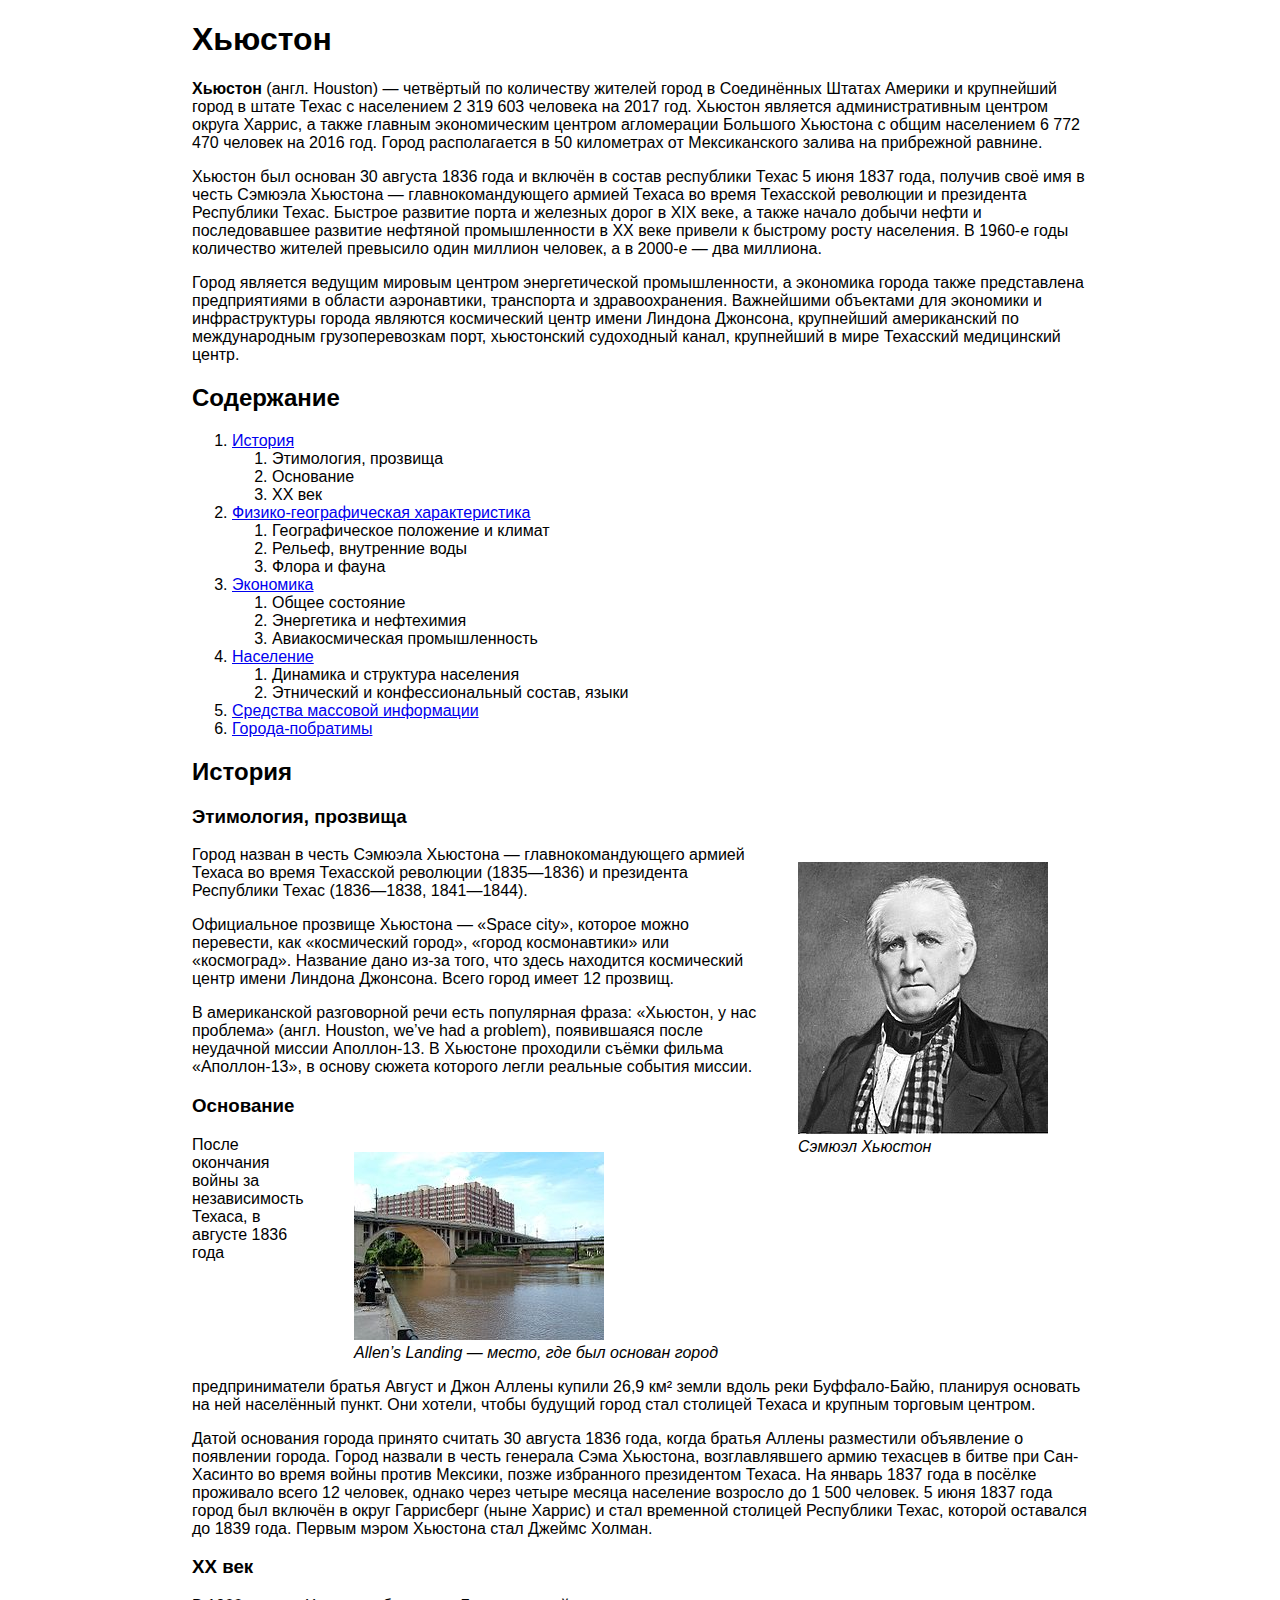
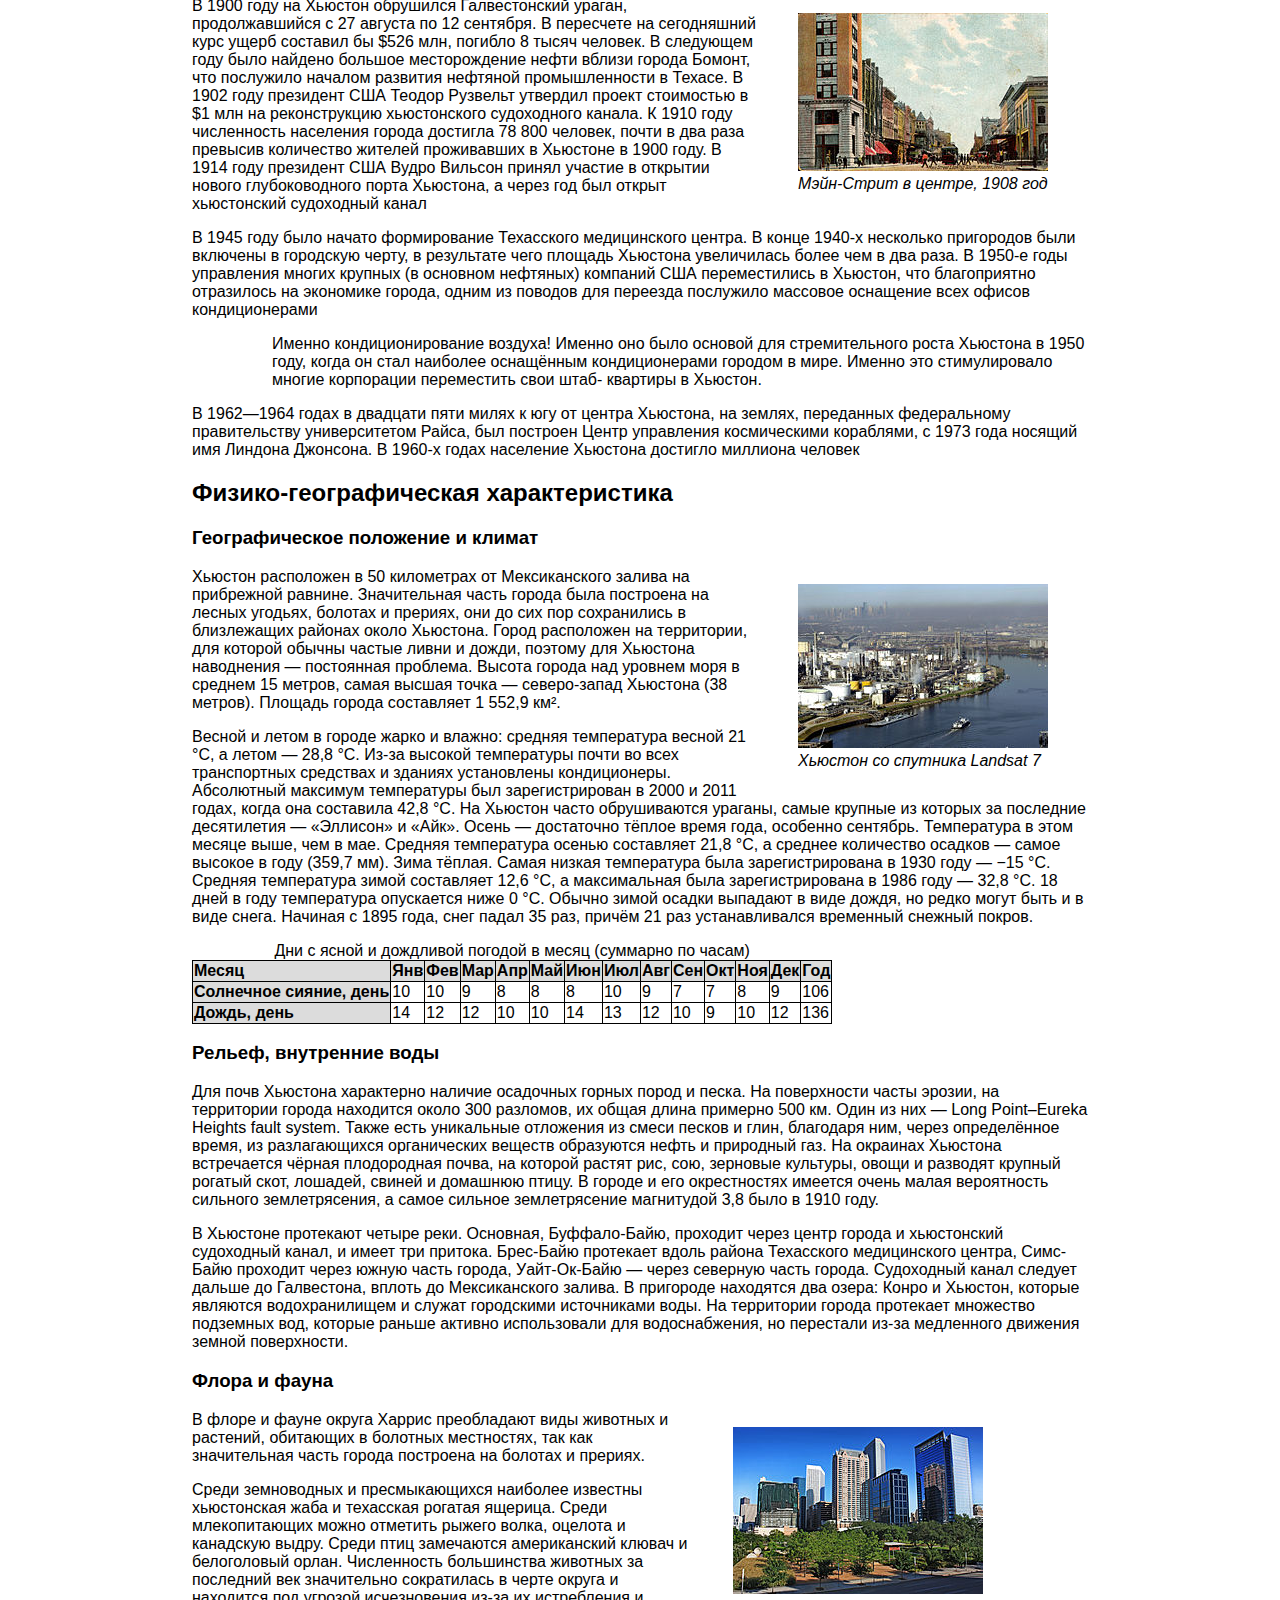
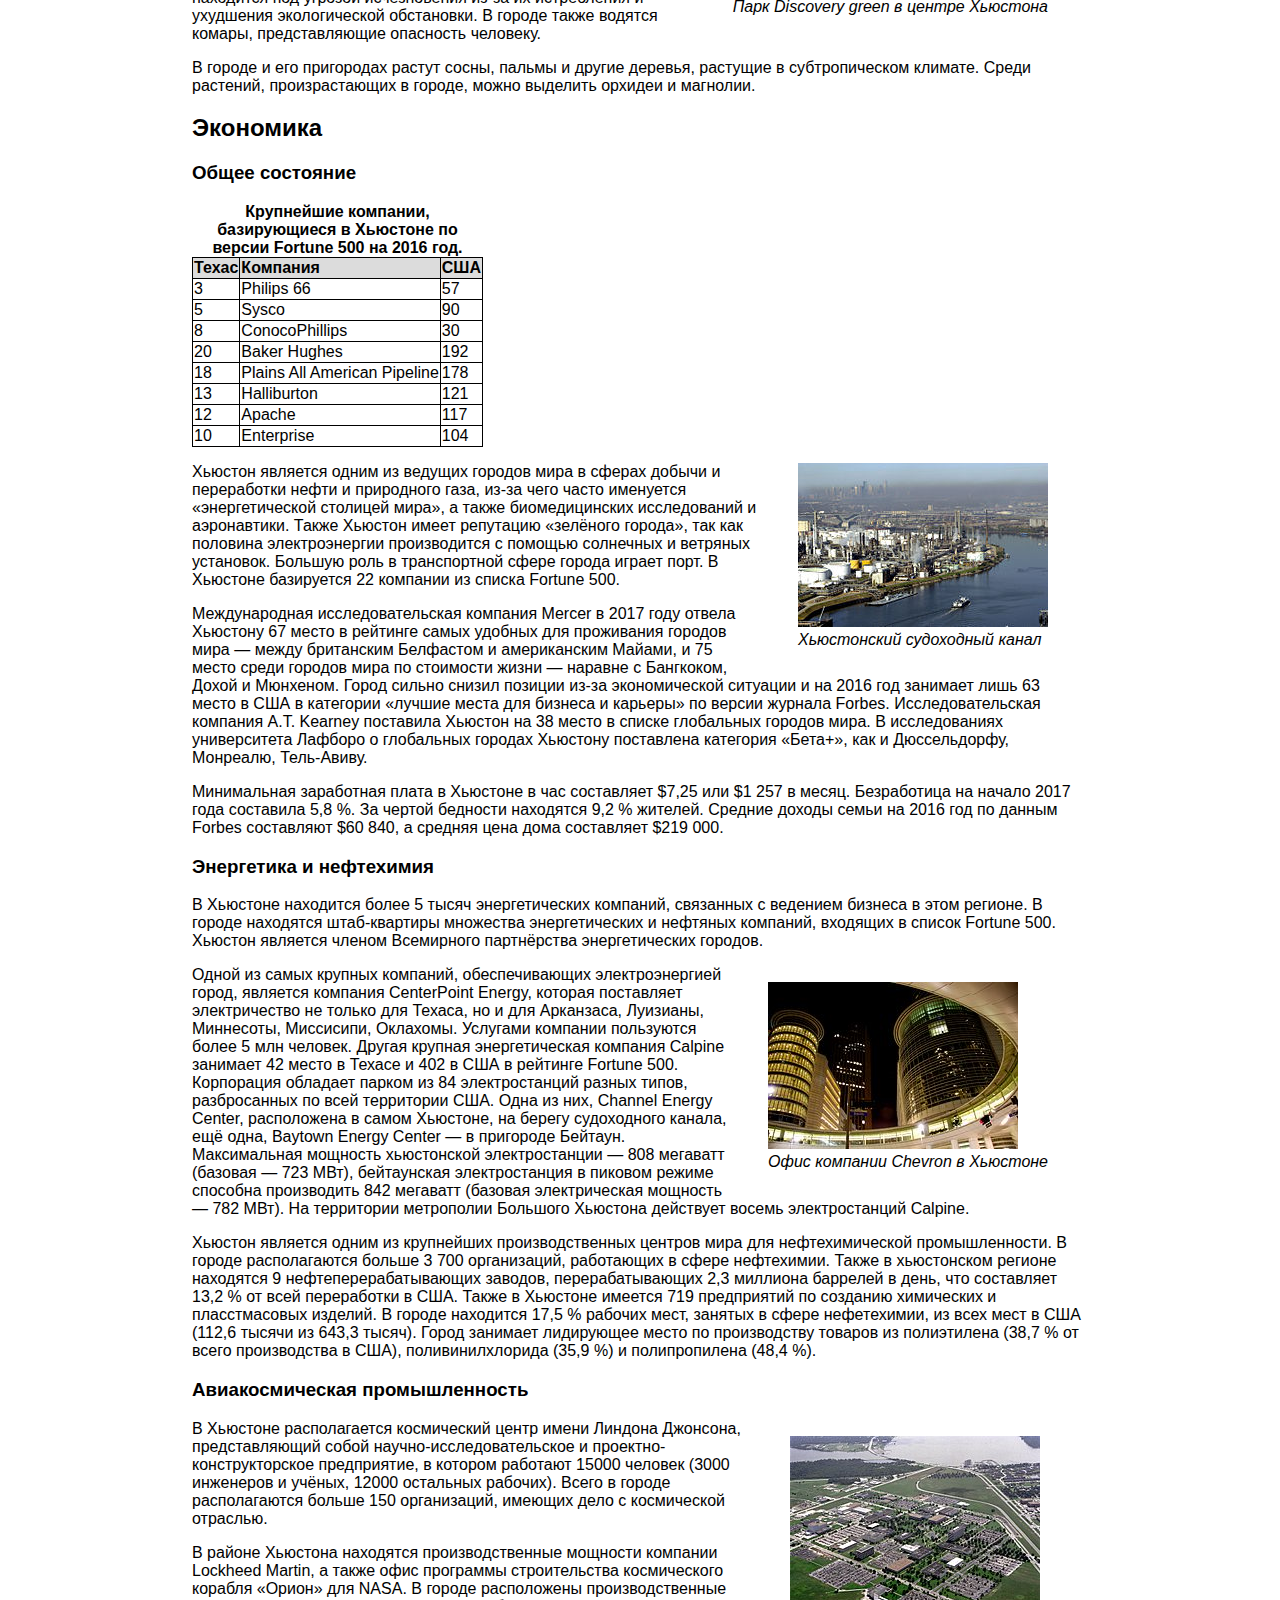
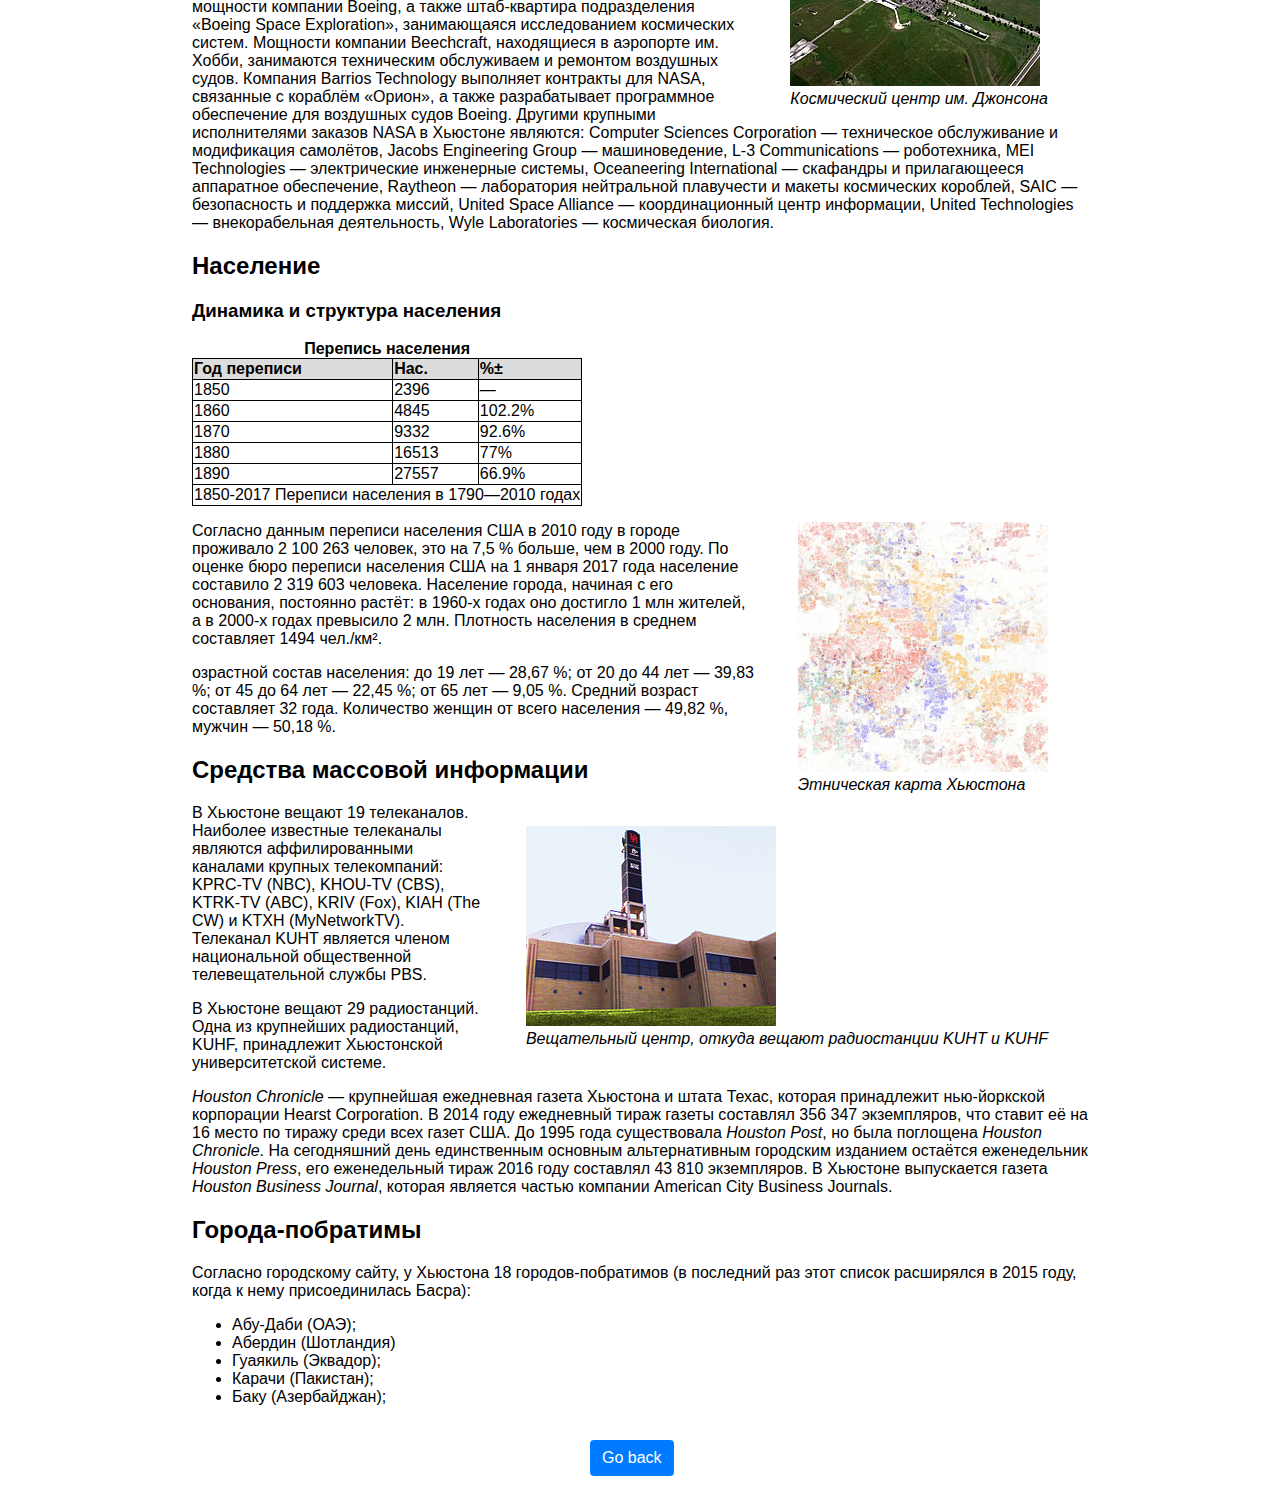
<file: pages/homework-2.html>
<!DOCTYPE html>
<html lang="en">

<head>
    <meta charset="UTF-8">
    <meta name="viewport" content="width=device-width, initial-scale=1.0">
    <title>Homework 2</title>
    <link rel="stylesheet" href="../assets/css/homework-2.css">
</head>

<body>
    <h1>Хьюстон</h1>
    <p>
        <b>Хьюстон</b> (англ. Houston) — четвёртый по количеству жителей город в Соединённых Штатах Америки
        и крупнейший город в штате Техас с населением 2 319 603 человека на 2017 год. Хьюстон является
        административным центром округа Харрис, а также главным экономическим центром агломерации
        Большого Хьюстона с общим населением 6 772 470 человек на 2016 год. Город располагается в 50
        километрах от Мексиканского залива на прибрежной равнине.
    </p>
    <p>
        Хьюстон был основан 30 августа 1836 года и включён в состав республики Техас 5 июня 1837 года,
        получив своё имя в честь Сэмюэла Хьюстона — главнокомандующего армией Техаса во время
        Техасской революции и президента Республики Техас. Быстрое развитие порта и железных дорог в
        XIX веке, а также начало добычи нефти и последовавшее развитие нефтяной промышленности в XX
        веке привели к быстрому росту населения. В 1960-е годы количество жителей превысило один
        миллион человек, а в 2000-е — два миллиона.
    </p>
    <p>
        Город является ведущим мировым центром энергетической промышленности, а экономика города
        также представлена предприятиями в области аэронавтики, транспорта и здравоохранения.
        Важнейшими объектами для экономики и инфраструктуры города являются космический центр
        имени Линдона Джонсона, крупнейший американский по международным грузоперевозкам порт,
        хьюстонский судоходный канал, крупнейший в мире Техасский медицинский центр.
    </p>
    <h2>Содержание</h2>
    <ol>
        <li><a href="#history">История</a></li>
        <ol>
            <li>Этимология, прозвища</li>
            <li>Основание</li>
            <li>XX век</li>
        </ol>
        <li><a href="#fiz-geo">Физико-географическая характеристика</a></li>
        <ol>
            <li>Географическое положение и климат</li>
            <li>Рельеф, внутренние воды</li>
            <li>Флора и фауна</li>
        </ol>
        <li><a href="#economy">Экономика</a></li>
        <ol>
            <li>Общее состояние</li>
            <li>Энергетика и нефтехимия</li>
            <li>Авиакосмическая промышленность</li>
        </ol>
        <li><a href="#naselenie">Население</a></li>
        <ol>
            <li>Динамика и структура населения</li>
            <li>Этнический и конфессиональный состав, языки</li>
        </ol>
        <li><a href="#SMI">Средства массовой информации</a></li>
        <li><a href="#citys">Города-побратимы</a></li>
    </ol>
    <h2 id="history">История</h2>
    <h3>Этимология, прозвища</h3>

    <figure>
        <img src="../assets/images/Sam_Houston_portrait.jpg" alt="Сэмюэл Хьюстон">
        <figcaption>Сэмюэл Хьюстон</figcaption>
    </figure>
    <p>
        Город назван в честь Сэмюэла Хьюстона — главнокомандующего армией Техаса во время Техасской
        революции (1835—1836) и президента Республики Техас (1836—1838, 1841—1844).
    </p>
    <p>
        Официальное прозвище Хьюстона — «Space city», которое можно перевести, как «космический
        город», «город космонавтики» или «космоград». Название дано из-за того, что здесь находится
    космический центр имени Линдона Джонсона. Всего город имеет 12 прозвищ.
    </p>
    <p>
        В американской разговорной речи есть популярная фраза: «Хьюстон, у нас проблема» (англ.
        Houston, we’ve had a problem), появившаяся после неудачной миссии Аполлон-13. В Хьюстоне
        проходили съёмки фильма «Аполлон-13», в основу сюжета которого легли реальные события миссии.
    </p>
    <h3>Основание</h3>
    <figure>
        <img src="../assets/images/Allen's_Landing_Houston_bayou_view.jpg"
            alt="Allen’s Landing — место, где был основан город">
        <figcaption>Allen’s Landing — место, где был основан город</figcaption>
    </figure>
    <p>
        После окончания войны за независимость Техаса, в августе 1836 года предприниматели братья Август
        и Джон Аллены купили 26,9 км² земли вдоль реки Буффало-Байю, планируя основать на ней
        населённый пункт. Они хотели, чтобы будущий город стал столицей Техаса и крупным торговым
        центром.
    </p>
    <p>
        Датой основания города принято считать 30 августа 1836 года, когда братья Аллены разместили
        объявление о появлении города. Город назвали в честь генерала Сэма Хьюстона, возглавлявшего
        армию техасцев в битве при Сан-Хасинто во время войны против Мексики, позже избранного
        президентом Техаса. На январь 1837 года в посёлке проживало всего 12 человек, однако через четыре
        месяца население возросло до 1 500 человек. 5 июня 1837 года город был включён в округ Гаррисберг
        (ныне Харрис) и стал временной столицей Республики Техас, которой оставался до 1839 года.
        Первым мэром Хьюстона стал Джеймс Холман.
    </p>
    <h3>XX век</h3>
    <figure>
        <img src="../assets/images/Main_Street_looking_south_Houston_Texas_(1908).jpg"
            alt="Мэйн-Стрит в центре, 1908 год">
        <figcaption>Мэйн-Стрит в центре, 1908 год</figcaption>
    </figure>
    <p>
        В 1900 году на Хьюстон обрушился Галвестонский ураган, продолжавшийся с 27 августа по 12
        сентября. В пересчете на сегодняшний курс ущерб составил бы $526 млн, погибло 8 тысяч человек. В
        следующем году было найдено большое месторождение нефти вблизи города Бомонт, что послужило
        началом развития нефтяной промышленности в Техасе. В 1902 году президент США Теодор Рузвельт
        утвердил проект стоимостью в $1 млн на реконструкцию хьюстонского судоходного канала. К 1910
        году численность населения города достигла 78 800 человек, почти в два раза превысив количество
        жителей проживавших в Хьюстоне в 1900 году. В 1914 году президент США Вудро Вильсон принял
        участие в открытии нового глубоководного порта Хьюстона, а через год был открыт хьюстонский
        судоходный канал
    </p>
    <p>
        В 1945 году было начато формирование Техасского медицинского центра. В конце 1940-х несколько
        пригородов были включены в городскую черту, в результате чего площадь Хьюстона увеличилась
        более чем в два раза. В 1950-е годы управления многих крупных (в основном нефтяных) компаний
        США переместились в Хьюстон, что благоприятно отразилось на экономике города, одним из
        поводов для переезда послужило массовое оснащение всех офисов кондиционерами
    </p>
    <ol>
        <ul>Именно кондиционирование воздуха! Именно оно было основой для стремительного
            роста Хьюстона в 1950 году, когда он стал наиболее оснащённым кондиционерами
            городом в мире. Именно это стимулировало многие корпорации переместить свои штаб-
            квартиры в Хьюстон.</ul>
    </ol>
    <p>
        В 1962—1964 годах в двадцати пяти милях к югу от центра Хьюстона, на землях, переданных
        федеральному правительству университетом Райса, был построен Центр управления космическими
        кораблями, с 1973 года носящий имя Линдона Джонсона. В 1960-х годах население Хьюстона
        достигло миллиона человек
    </p>
    <h2 id="fiz-geo">Физико-географическая характеристика</h2>
    <h3>Географическое положение и климат</h3>
    <figure>
        <img src="../assets/images/Houston_Ship_Channel.jpg" alt="Хьюстон со спутника Landsat 7">
        <figcaption>Хьюстон со спутника Landsat 7</figcaption>
    </figure>
    <p>
        Хьюстон расположен в 50 километрах от Мексиканского залива на прибрежной равнине.
        Значительная часть города была построена на лесных угодьях, болотах и прериях, они до сих пор
        сохранились в близлежащих районах около Хьюстона. Город расположен на территории, для которой
        обычны частые ливни и дожди, поэтому для Хьюстона наводнения — постоянная проблема. Высота
        города над уровнем моря в среднем 15 метров, самая высшая точка — северо-запад Хьюстона (38
        метров). Площадь города составляет 1 552,9 км².
    </p>
    <p>
        Весной и летом в городе жарко и влажно: средняя температура весной 21 °C, а летом — 28,8 °C. Из-за
        высокой температуры почти во всех транспортных средствах и зданиях установлены кондиционеры.
        Абсолютный максимум температуры был зарегистрирован в 2000 и 2011 годах, когда она составила
        42,8 °C. На Хьюстон часто обрушиваются ураганы, самые крупные из которых за последние
        десятилетия — «Эллисон» и «Айк». Осень — достаточно тёплое время года, особенно сентябрь.
        Температура в этом месяце выше, чем в мае. Средняя температура осенью составляет 21,8 °C, а
        среднее количество осадков — самое высокое в году (359,7 мм). Зима тёплая. Самая низкая
        температура была зарегистрирована в 1930 году — −15 °C. Средняя температура зимой составляет
        12,6 °C, а максимальная была зарегистрирована в 1986 году — 32,8 °C. 18 дней в году температура
        опускается ниже 0 °C. Обычно зимой осадки выпадают в виде дождя, но редко могут быть и в виде
        снега. Начиная с 1895 года, снег падал 35 раз, причём 21 раз устанавливался временный снежный
        покров.
    </p>
    <table>
        <caption>Дни с ясной и дождливой погодой в месяц (суммарно по часам)</caption>
        <thead>
            <tr>
                <th>Месяц</th>
                <th>Янв</th>
                <th>Фев</th>
                <th>Мар</th>
                <th>Апр</th>
                <th>Май</th>
                <th>Июн</th>
                <th>Июл</th>
                <th>Авг</th>
                <th>Сен</th>
                <th>Окт</th>
                <th>Ноя</th>
                <th>Дек</th>
                <th>Год</th>
            </tr>
        </thead>
        <tbody>
            <tr>
                <th>Солнечное сияние, день</th>
                <td>10</td>
                <td>10</td>
                <td>9</td>
                <td>8</td>
                <td>8</td>
                <td>8</td>
                <td>10</td>
                <td>9</td>
                <td>7</td>
                <td>7</td>
                <td>8</td>
                <td>9</td>
                <td>106</td>
            </tr>
            <tr>
                <th>Дождь, день</th>
                <td>14</td>
                <td>12</td>
                <td>12</td>
                <td>10</td>
                <td>10</td>
                <td>14</td>
                <td>13</td>
                <td>12</td>
                <td>10</td>
                <td>9</td>
                <td>10</td>
                <td>12</td>
                <td>136</td>
            </tr>
        </tbody>
    </table>
    <h3>Рельеф, внутренние воды</h3>
    <p>
        Для почв Хьюстона характерно наличие осадочных горных пород и песка. На поверхности часты
        эрозии, на территории города находится около 300 разломов, их общая длина примерно 500 км. Один
        из них — Long Point–Eureka Heights fault system. Также есть уникальные отложения из смеси песков и
        глин, благодаря ним, через определённое время, из разлагающихся органических веществ образуются
        нефть и природный газ. На окраинах Хьюстона встречается чёрная плодородная почва, на которой
        растят рис, сою, зерновые культуры, овощи и разводят крупный рогатый скот, лошадей, свиней и
        домашнюю птицу. В городе и его окрестностях имеется очень малая вероятность сильного
        землетрясения, а самое сильное землетрясение магнитудой 3,8 было в 1910 году.
    </p>
    <p>
        В Хьюстоне протекают четыре реки. Основная, Буффало-Байю, проходит через центр города и
        хьюстонский судоходный канал, и имеет три притока. Брес-Байю протекает вдоль района Техасского
        медицинского центра, Симс-Байю проходит через южную часть города, Уайт-Ок-Байю — через
        северную часть города. Судоходный канал следует дальше до Галвестона, вплоть до Мексиканского
        залива. В пригороде находятся два озера: Конро и Хьюстон, которые являются водохранилищем и
        служат городскими источниками воды. На территории города протекает множество подземных вод,
        которые раньше активно использовали для водоснабжения, но перестали из-за медленного движения
        земной поверхности.
    </p>
    <h3>Флора и фауна</h3>
    <figure>
        <img src="../assets/images/Discovery_green.jpg" alt="Парк Discovery green в центре Хьюстона">
        <figcaption>Парк Discovery green в центре Хьюстона</figcaption>
    </figure>
    <p>
        В флоре и фауне округа Харрис преобладают виды животных и растений, обитающих в болотных
        местностях, так как значительная часть города построена на болотах и прериях.
    </p>
    <p>
        Среди земноводных и пресмыкающихся наиболее известны хьюстонская жаба и техасская рогатая
        ящерица. Среди млекопитающих можно отметить рыжего волка, оцелота и канадскую выдру. Среди
        птиц замечаются американский клювач и белоголовый орлан. Численность большинства животных за
        последний век значительно сократилась в черте округа и находится под угрозой исчезновения из-за
        их истребления и ухудшения экологической обстановки. В городе также водятся комары,
        представляющие опасность человеку.
    </p>
    <p>
        В городе и его пригородах растут сосны, пальмы и другие деревья, растущие в субтропическом
        климате. Среди растений, произрастающих в городе, можно выделить орхидеи и магнолии.
    </p>
    <h2 id="economy">Экономика</h2>
    <h3>Общее состояние</h3>
    <table>
        <caption><b>Крупнейшие компании, базирующиеся в Хьюстоне по версии Fortune 500 на 2016 год.</b></caption>
        <thead>
            <tr>
                <th>Техас</th>
                <th>Компания</th>
                <th>США</th>
            </tr>
        </thead>
        <tbody>
            <tr>
                <td>3</td>
                <td>Philips 66</td>
                <td>57</td>
            </tr>
            <tr>
                <td>5</td>
                <td>Sysco</td>
                <td>90</td>
            </tr>
            <tr>
                <td>8</td>
                <td>ConocoPhillips</td>
                <td>30</td>
            </tr>
            <tr>
                <td>20</td>
                <td>Baker Hughes</td>
                <td>192</td>
            </tr>
            <tr>
                <td>18</td>
                <td>Plains All American Pipeline</td>
                <td>178</td>
            </tr>
            <tr>
                <td>13</td>
                <td>Halliburton</td>
                <td>121</td>
            </tr>
            <tr>
                <td>12</td>
                <td>Apache</td>
                <td>117</td>
            </tr>
            <tr>
                <td>10</td>
                <td>Enterprise</td>
                <td>104</td>
            </tr>
        </tbody>
    </table>
    <figure>
        <img src="../assets/images/Houston_Ship_Channel.jpg" alt="Хьюстонский судоходный канал">
        <figcaption>Хьюстонский судоходный канал</figcaption>
    </figure>
    <p>
        Хьюстон является одним из ведущих городов мира в сферах добычи и переработки нефти и
        природного газа, из-за чего часто именуется «энергетической столицей мира», а также
        биомедицинских исследований и аэронавтики. Также Хьюстон имеет репутацию «зелёного города»,
        так как половина электроэнергии производится с помощью солнечных и ветряных установок.
        Большую роль в транспортной сфере города играет порт. В Хьюстоне базируется 22 компании из
        списка Fortune 500.
    </p>
    <p>
        Международная исследовательская компания Mercer в 2017 году отвела Хьюстону 67 место в
        рейтинге самых удобных для проживания городов мира — между британским Белфастом и
        американским Майами, и 75 место среди городов мира по стоимости жизни — наравне с Бангкоком,
        Дохой и Мюнхеном. Город сильно снизил позиции из-за экономической ситуации и на 2016 год
        занимает лишь 63 место в США в категории «лучшие места для бизнеса и карьеры» по версии
        журнала Forbes. Исследовательская компания A.T. Kearney поставила Хьюстон на 38 место в списке
        глобальных городов мира. В исследованиях университета Лафборо о глобальных городах Хьюстону
        поставлена категория «Бета+», как и Дюссельдорфу, Монреалю, Тель-Авиву.
    </p>
    <p>
        Минимальная заработная плата в Хьюстоне в час составляет $7,25 или $1 257 в месяц. Безработица на
        начало 2017 года составила 5,8 %. За чертой бедности находятся 9,2 % жителей. Средние доходы
        семьи на 2016 год по данным Forbes составляют $60 840, а средняя цена дома составляет $219 000.
    </p>
    <h3>Энергетика и нефтехимия</h3>
    <p>
        В Хьюстоне находится более 5 тысяч энергетических компаний, связанных с ведением бизнеса в этом
        регионе. В городе находятся штаб-квартиры множества энергетических и нефтяных компаний,
        входящих в список Fortune 500. Хьюстон является членом Всемирного партнёрства энергетических
        городов.
    </p>
    <figure>
        <img src="../assets/images/Enron_Complex.jpg" alt="Офис компании Chevron в Хьюстоне">
        <figcaption>Офис компании Chevron в Хьюстоне</figcaption>
    </figure>
    <p>
        Одной из самых крупных компаний, обеспечивающих электроэнергией город, является компания
        CenterPoint Energy, которая поставляет электричество не только для Техаса, но и для Арканзаса,
        Луизианы, Миннесоты, Миссисипи, Оклахомы. Услугами компании пользуются более 5 млн человек.
        Другая крупная энергетическая компания Calpine занимает 42 место в Техасе и 402 в США в рейтинге
        Fortune 500. Корпорация обладает парком из 84 электростанций разных типов, разбросанных по всей
        территории США. Одна из них, Channel Energy Center, расположена в самом Хьюстоне, на берегу
        судоходного канала, ещё одна, Baytown Energy Center — в пригороде Бейтаун. Максимальная
        мощность хьюстонской электростанции — 808 мегаватт (базовая — 723 МВт), бейтаунская
        электростанция в пиковом режиме способна производить 842 мегаватт (базовая электрическая
        мощность — 782 МВт). На территории метрополии Большого Хьюстона действует восемь
        электростанций Calpine.
    </p>
    <p>
        Хьюстон является одним из крупнейших производственных центров мира для нефтехимической
        промышленности. В городе располагаются больше 3 700 организаций, работающих в сфере
        нефтехимии. Также в хьюстонском регионе находятся 9 нефтеперерабатывающих заводов,
        перерабатывающих 2,3 миллиона баррелей в день, что составляет 13,2 % от всей переработки в США.
        Также в Хьюстоне имеется 719 предприятий по созданию химических и пласстмасовых изделий. В
        городе находится 17,5 % рабочих мест, занятых в сфере нефетехимии, из всех мест в США (112,6
        тысячи из 643,3 тысяч). Город занимает лидирующее место по производству товаров из полиэтилена
        (38,7 % от всего производства в США), поливинилхлорида (35,9 %) и полипропилена (48,4 %).
    </p>
    <h3>Авиакосмическая промышленность</h3>
    <figure>
        <img src="../assets/images/Aerial_View_of_the_Johnson_Space_Center.jpg" alt="Космический центр им. Джонсона">
        <figcaption>Космический центр им. Джонсона</figcaption>
    </figure>
    <p>
        В Хьюстоне располагается космический центр имени Линдона Джонсона, представляющий собой
        научно-исследовательское и проектно-конструкторское предприятие, в котором работают 15000
        человек (3000 инженеров и учёных, 12000 остальных рабочих). Всего в городе располагаются больше
        150 организаций, имеющих дело с космической отраслью.
    </p>
    <p>
        В районе Хьюстона находятся производственные мощности компании Lockheed Martin, а также офис
        программы строительства космического корабля «Орион» для NASA. В городе расположены
        производственные мощности компании Boeing, а также штаб-квартира подразделения «Boeing Space
        Exploration», занимающаяся исследованием космических систем. Мощности компании Beechcraft,
        находящиеся в аэропорте им. Хобби, занимаются техническим обслуживаем и ремонтом воздушных
        судов. Компания Barrios Technology выполняет контракты для NASA, связанные с кораблём «Орион»,
        а также разрабатывает программное обеспечение для воздушных судов Boeing. Другими крупными
        исполнителями заказов NASA в Хьюстоне являются: Computer Sciences Corporation — техническое
        обслуживание и модификация самолётов, Jacobs Engineering Group — машиноведение, L-3
        Communications — роботехника, MEI Technologies — электрические инженерные системы,
        Oceaneering International — скафандры и прилагающееся аппаратное обеспечение, Raytheon —
        лаборатория нейтральной плавучести и макеты космических короблей, SAIC — безопасность и
        поддержка миссий, United Space Alliance — координационный центр информации, United
        Technologies — внекорабельная деятельность, Wyle Laboratories — космическая биология.
        <h2 id="naselenie">Население</h2>
    </p>
    <h3>Динамика и структура населения</h3>
    <table>
        <thead>
            <caption><b>Перепись населения</b></caption>
        </thead>
        <tbody>
            <tr>
                <th>Год переписи</th>
                <th>Нас.</th>
                <th>%±</th>
            </tr>
            <tr>
                <td>1850</td>
                <td>2396</td>
                <td>—</td>
            </tr>
            <tr>
                <td>1860</td>
                <td>4845</td>
                <td>102.2%</td>
            </tr>
            <tr>
                <td>1870</td>
                <td>9332</td>
                <td>92.6%</td>
            </tr>
            <tr>
                <td>1880</td>
                <td>16513</td>
                <td>77%</td>
            </tr>
            <tr>
                <td>1890</td>
                <td>27557</td>
                <td>66.9%</td>
            </tr>
        </tbody>
        <tfoot>
            <tr>
                <td colspan="3">1850-2017 Переписи населения в 1790—2010 годах</td>
            </tr>
        </tfoot>
    </table>
    <figure>
        <img src="../assets/images/Race_and_ethnicity_2010_Houston.png" alt="Этническая карта Хьюстона">
        <figcaption>Этническая карта Хьюстона</figcaption>
    </figure>
    <p>
        Согласно данным переписи населения США в 2010 году в городе проживало 2 100 263 человек, это на
        7,5 % больше, чем в 2000 году. По оценке бюро переписи населения США на 1 января 2017 года
        население составило 2 319 603 человека. Население города, начиная с его основания, постоянно
        растёт: в 1960-х годах оно достигло 1 млн жителей, а в 2000-х годах превысило 2 млн. Плотность
        населения в среднем составляет 1494 чел./км².
    </p>
    <p>
        озрастной состав населения: до 19 лет — 28,67 %; от 20 до 44 лет — 39,83 %; от 45 до 64 лет —
        22,45 %; от 65 лет — 9,05 %. Средний возраст составляет 32 года. Количество женщин от всего
        населения — 49,82 %, мужчин — 50,18 %.
    </p>
    <h2 id="SMI">Средства массовой информации</h2>
    <figure>
        <img src="../assets/images/Melcher_Center_for_Public_Broadcasting.jpg"
            alt="Вещательный центр, откуда вещают радиостанции KUHT и KUHF">
        <figcaption>Вещательный центр, откуда вещают радиостанции KUHT и KUHF</figcaption>
    </figure>
    <p>
        В Хьюстоне вещают 19 телеканалов. Наиболее известные телеканалы являются аффилированными
        каналами крупных телекомпаний: KPRC-TV (NBC), KHOU-TV (CBS), KTRK-TV (ABC), KRIV (Fox),
        KIAH (The CW) и KTXH (MyNetworkTV). Телеканал KUHT является членом национальной
        общественной телевещательной службы PBS.
    </p>
    <p>
        В Хьюстоне вещают 29 радиостанций. Одна из крупнейших радиостанций, KUHF, принадлежит
        Хьюстонской университетской системе.
    </p>
    <p>
        <i>Houston Chronicle</i> — крупнейшая ежедневная газета Хьюстона и штата Техас, которая принадлежит
        нью-йоркской корпорации Hearst Corporation. В 2014 году ежедневный тираж газеты составлял 356
        347 экземпляров, что ставит её на 16 место по тиражу среди всех газет США. До 1995 года
        существовала <i>Houston Post</i>, но была поглощена <i>Houston Chronicle</i>. На сегодняшний день
        единственным основным альтернативным городским изданием остаётся еженедельник <i>Houston Press</i>,
        его еженедельный тираж 2016 году составлял 43 810 экземпляров. В Хьюстоне выпускается газета
        <i>Houston Business Journal</i>, которая является частью компании American City Business Journals.
    </p>
    <h2 id="citys">Города-побратимы</h2>
    <p>
        Согласно городскому сайту, у Хьюстона 18 городов-побратимов (в последний раз этот список
        расширялся в 2015 году, когда к нему присоединилась Басра):
    </p>
    <ul>
        <li>Абу-Даби (ОАЭ);</li>
        <li>Абердин (Шотландия)</li>
        <li>Гуаякиль (Эквадор);</li>
        <li>Карачи (Пакистан);</li>
        <li>Баку (Азербайджан);</li>
    </ul>
    <style>
        .btn {
            font-family: 'Roboto', sans-serif;
            margin: 0px auto;
            display: inline-block;
            font-weight: 400;
            color: #212529;
            text-align: center;
            vertical-align: middle;
            cursor: pointer;
            -webkit-user-select: none;
            -moz-user-select: none;
            -ms-user-select: none;
            user-select: none;
            padding: .375rem .75rem;
            font-size: 1rem;
            line-height: 1.5;
            border-radius: .25rem;
            transition: color .15s ease-in-out, background-color .15s ease-in-out, border-color .15s ease-in-out, box-shadow .15s ease-in-out;
        }

        .btn-primary {
            color: white;
            background-color: #007bff;
            border-color: #007bff;
            text-decoration: none;
        }

        .btn__center {
            margin: 0px auto;
            max-width: 100px;
            min-height: 75px;
        }
    </style>
    <div class="btn__center">
        <br>
        <a class="btn btn-primary" href="../index.html" role="button">Go back</a>
        <br>
    </div>
</body>

</html>
</file>
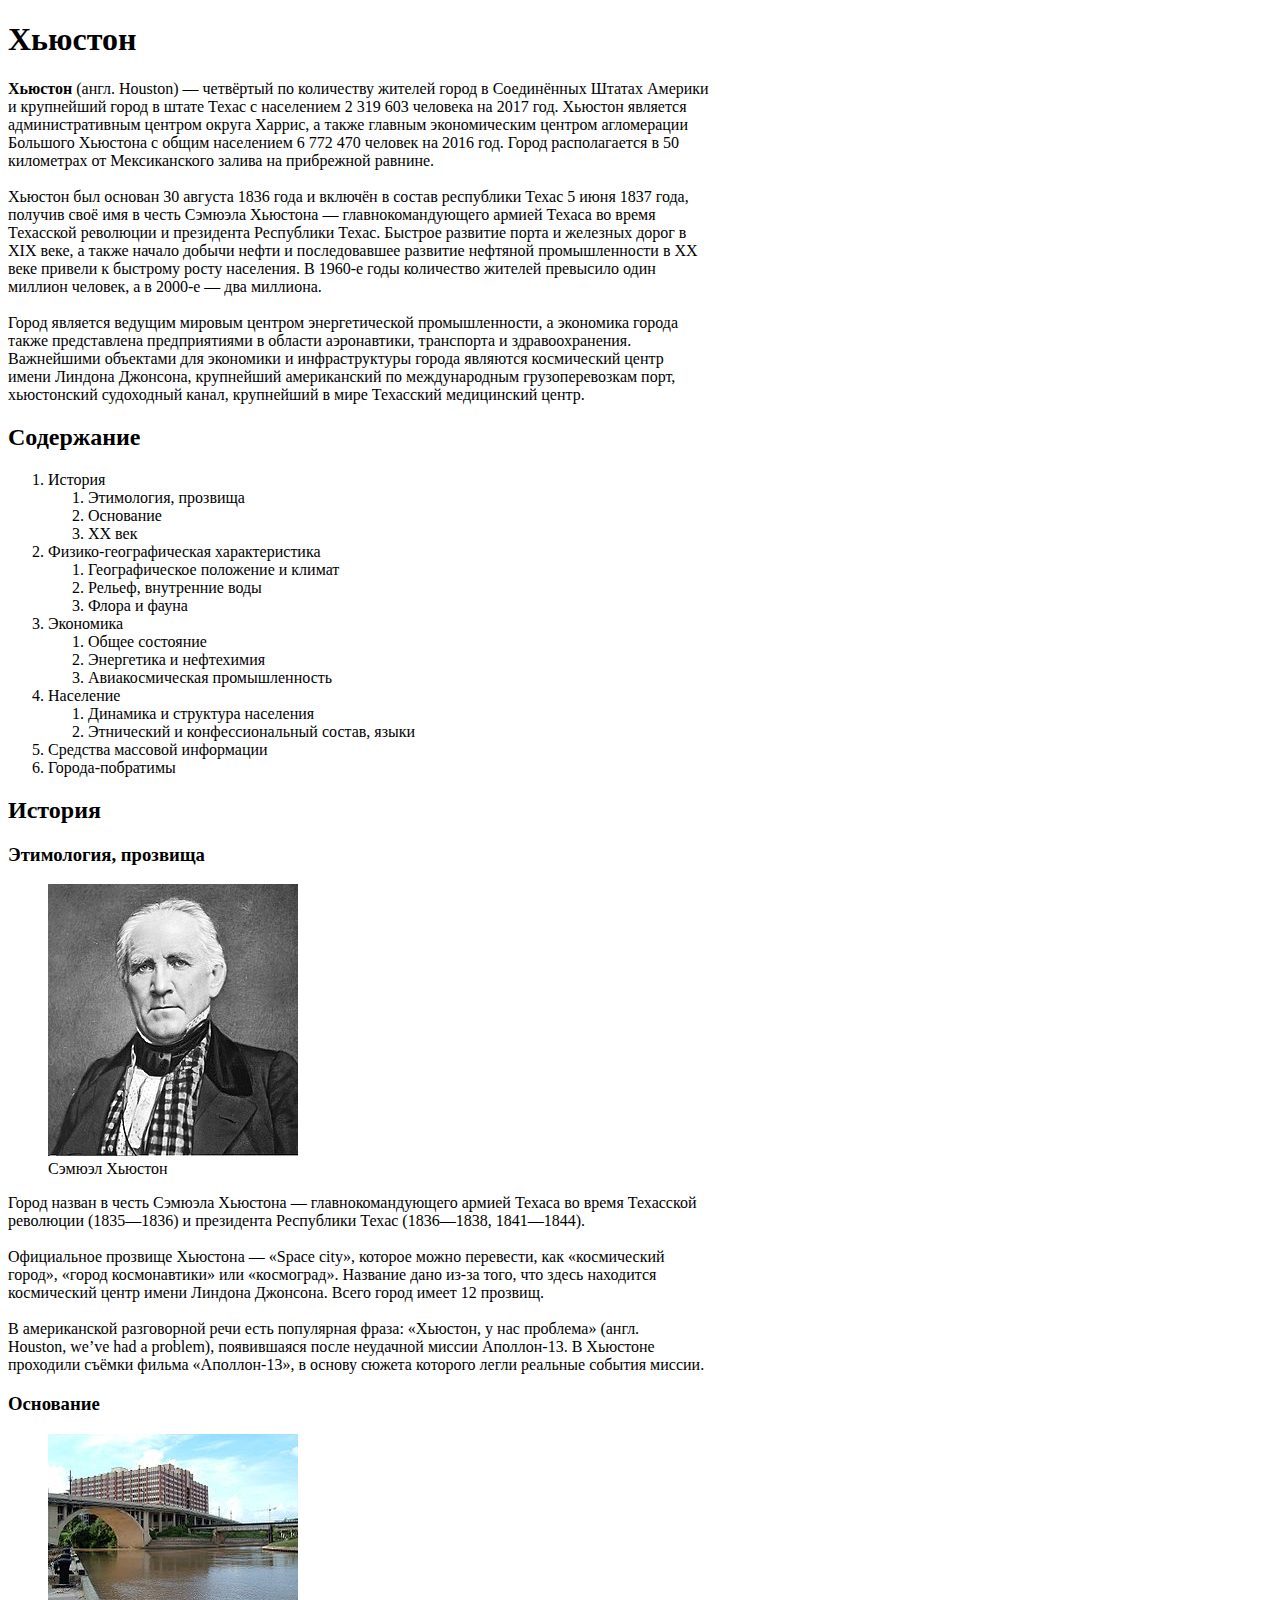
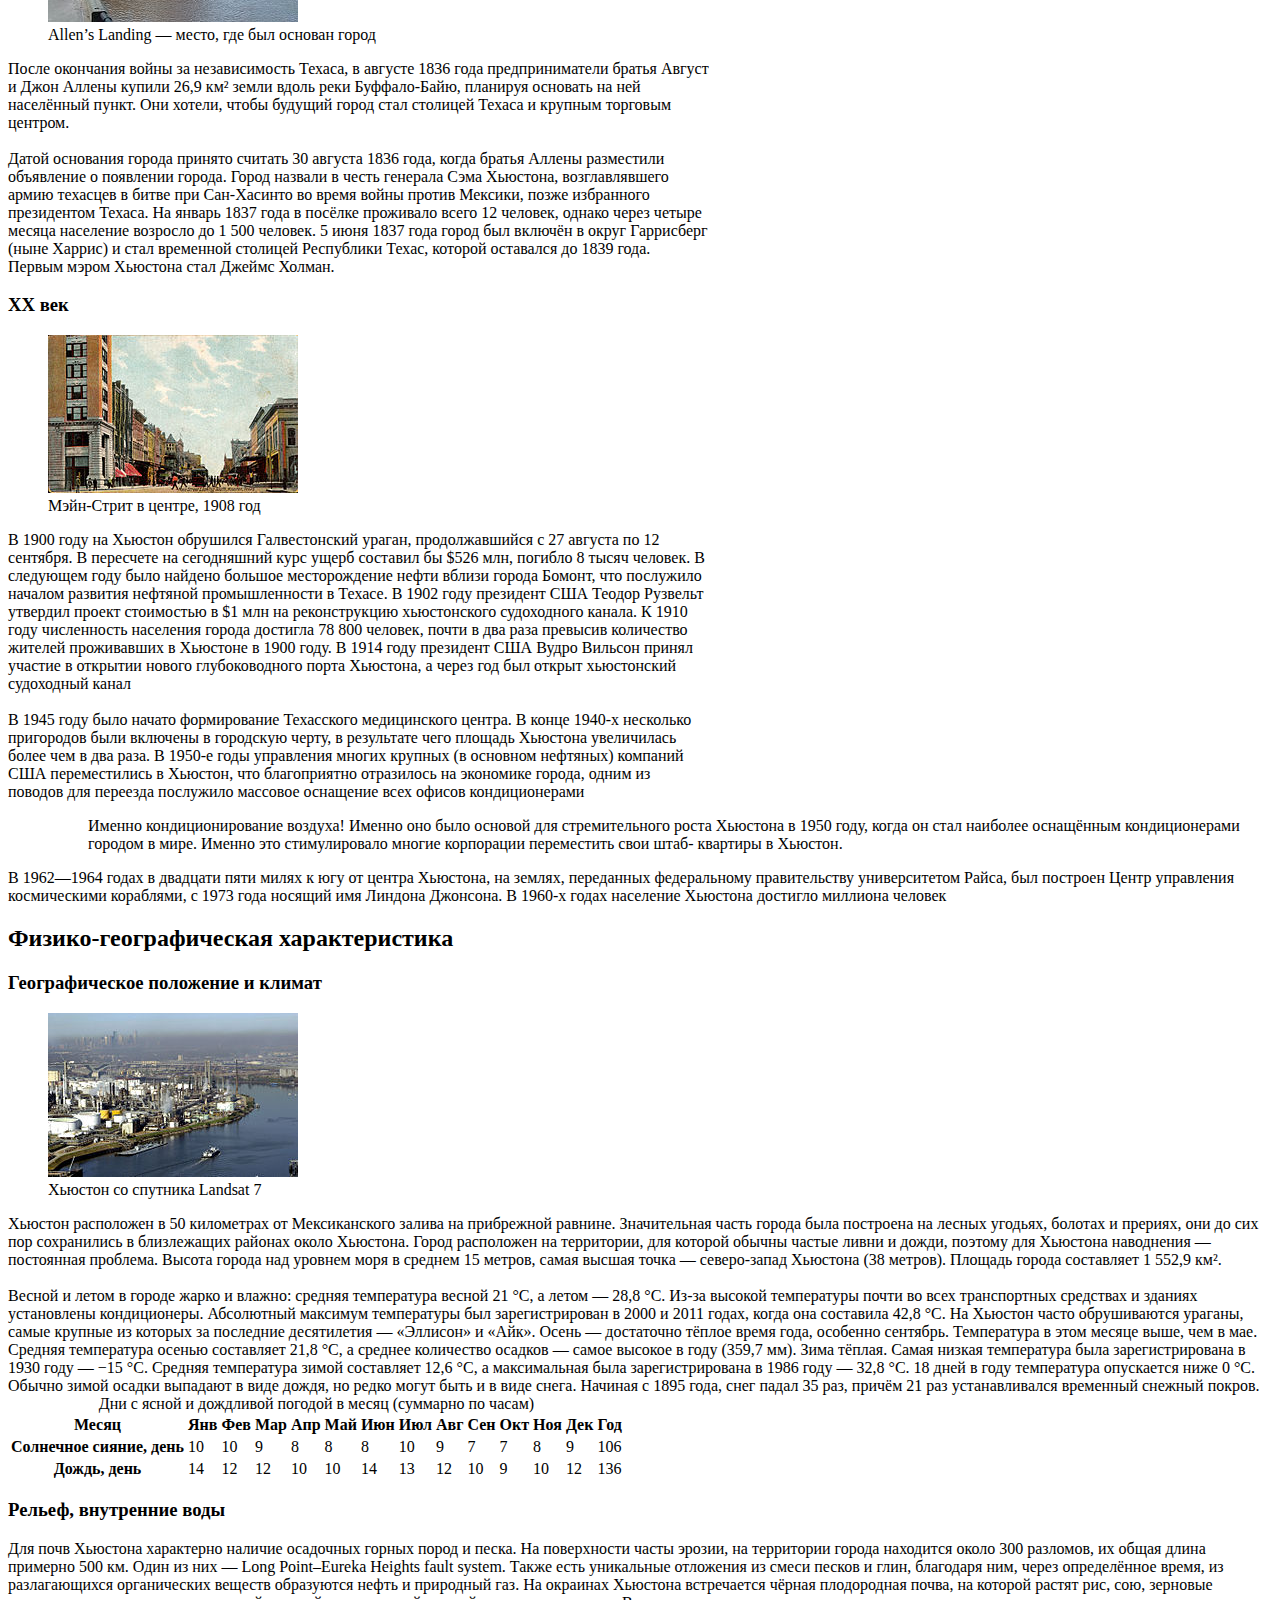
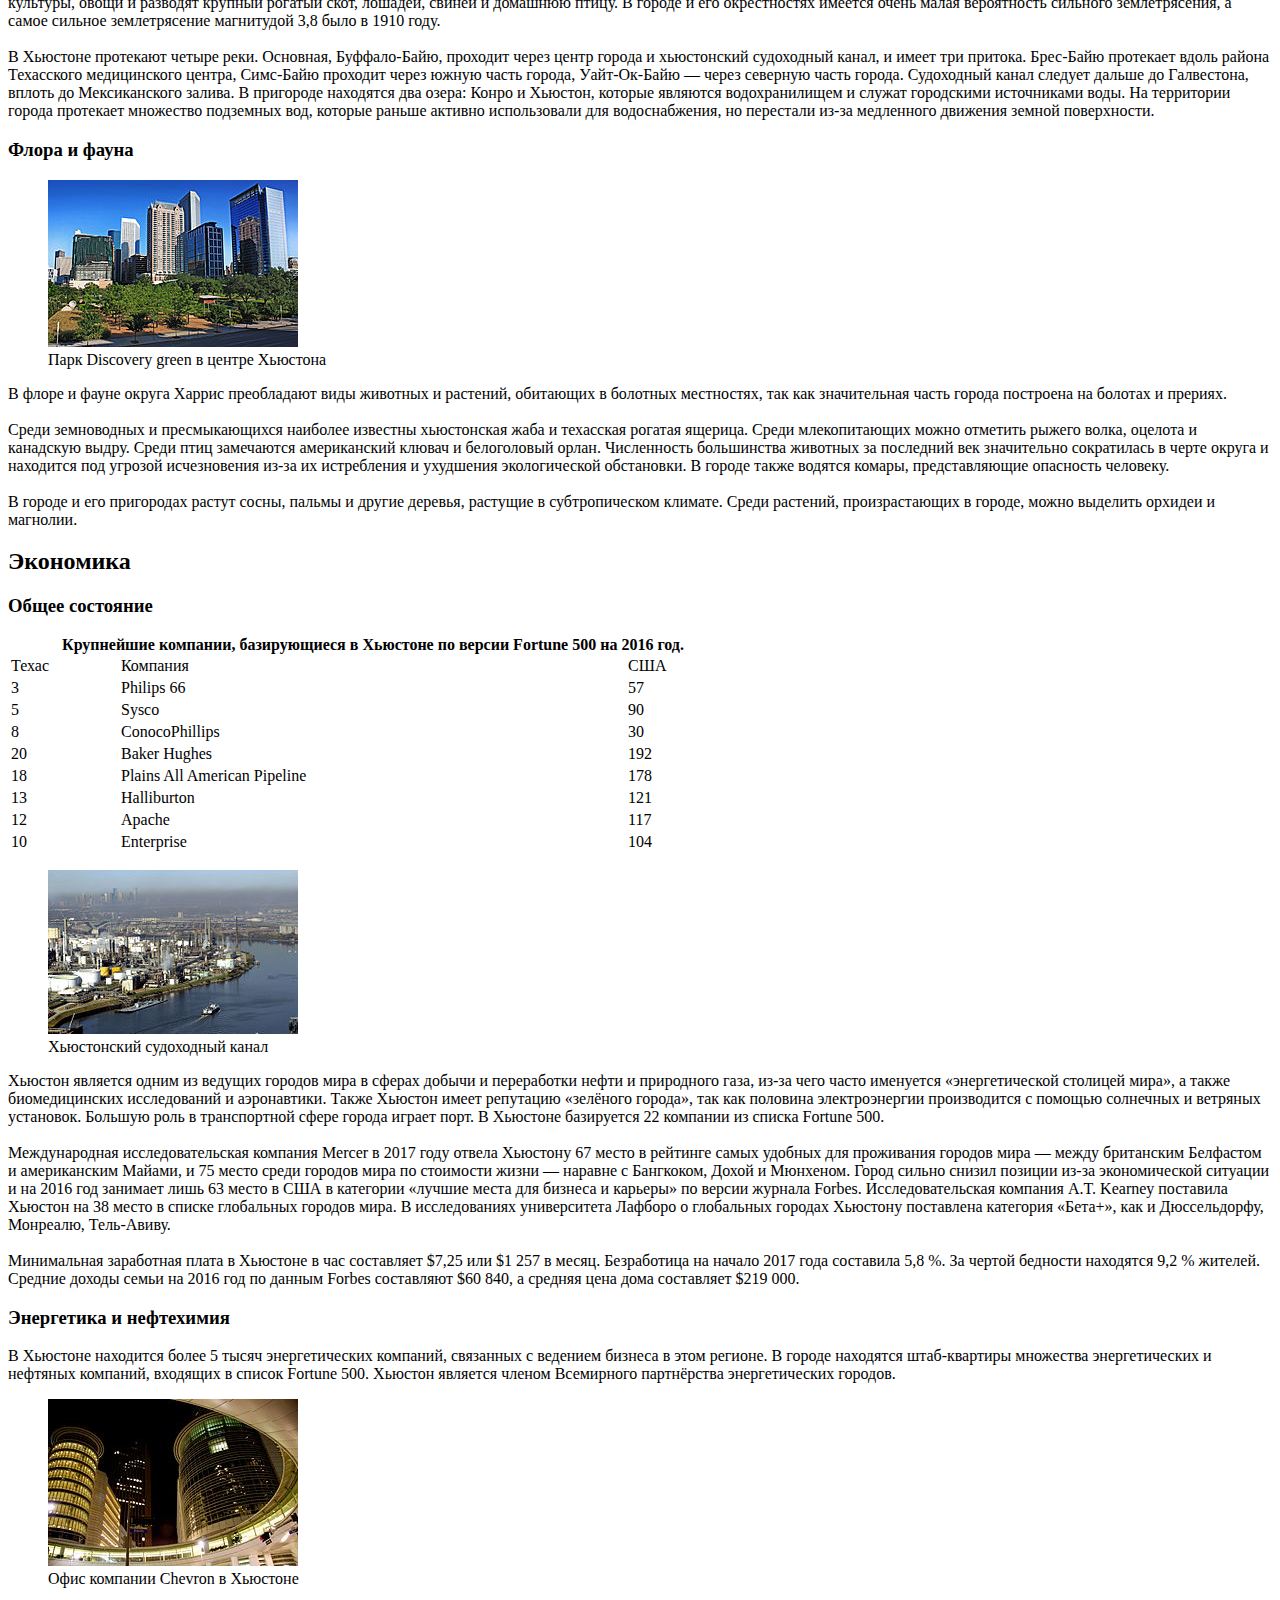
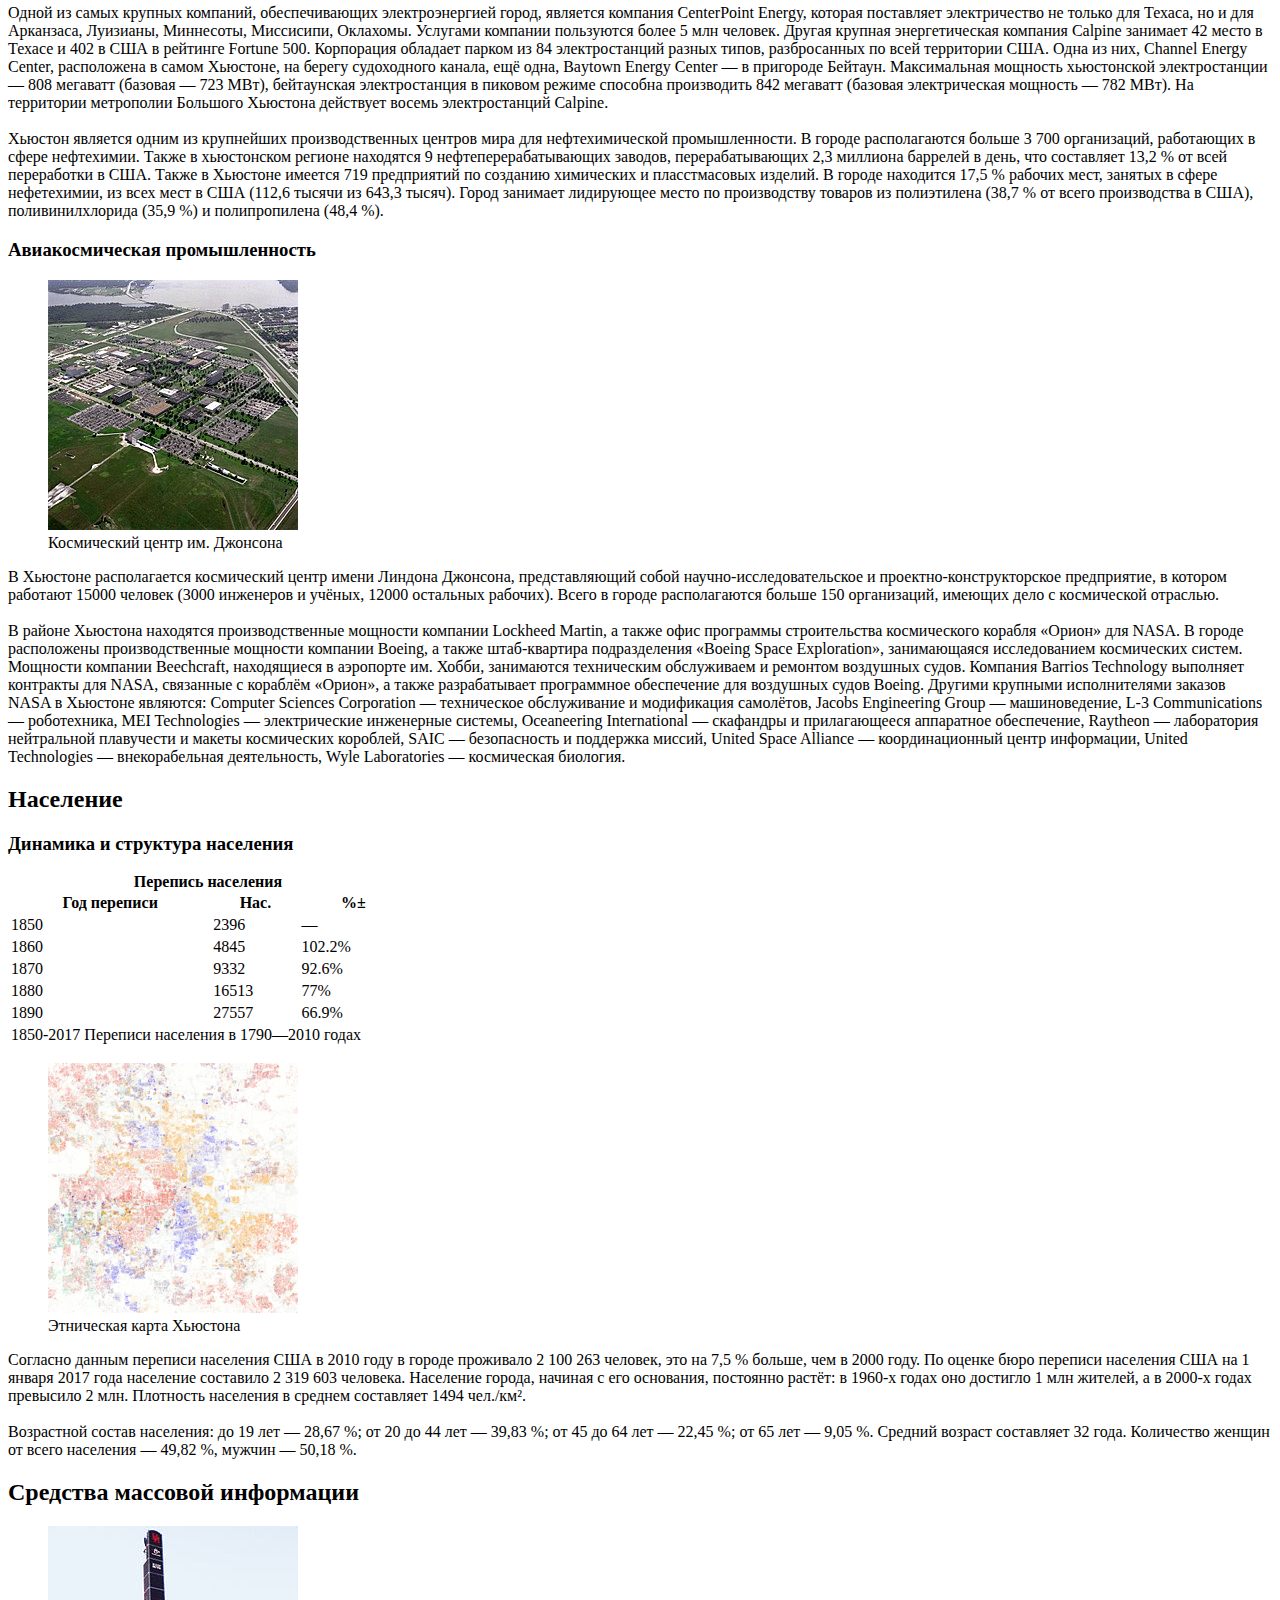
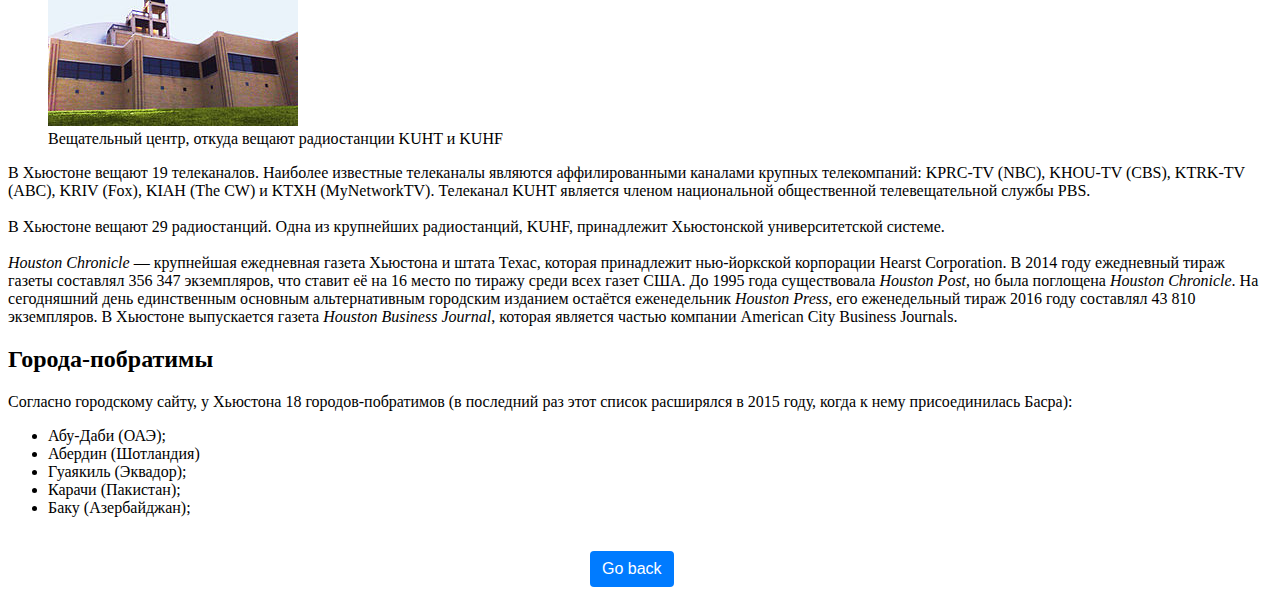
<file: assets/pages/homework-1.html>
<!DOCTYPE html>
<html lang="en">

<head>
    <meta charset="UTF-8">
    <meta name="viewport" content="width=device-width, initial-scale=1.0">
    <title>Huston Work</title>
</head>

<body>
    <h1>Хьюстон</h1>
    <b>Хьюстон</b> (англ. Houston) — четвёртый по количеству жителей город в Соединённых Штатах Америки
    <br>
    и крупнейший город в штате Техас с населением 2 319 603 человека на 2017 год. Хьюстон является
    <br>
    административным центром округа Харрис, а также главным экономическим центром агломерации
    <br>
    Большого Хьюстона с общим населением 6 772 470 человек на 2016 год. Город располагается в 50
    <br>
    километрах от Мексиканского залива на прибрежной равнине.
    <br>
    <br>
    Хьюстон был основан 30 августа 1836 года и включён в состав республики Техас 5 июня 1837 года,
    <br>
    получив своё имя в честь Сэмюэла Хьюстона — главнокомандующего армией Техаса во время
    <br>
    Техасской революции и президента Республики Техас. Быстрое развитие порта и железных дорог в
    <br>
    XIX веке, а также начало добычи нефти и последовавшее развитие нефтяной промышленности в XX
    <br>
    веке привели к быстрому росту населения. В 1960-е годы количество жителей превысило один
    <br>
    миллион человек, а в 2000-е — два миллиона.
    <br>
    <br>

    Город является ведущим мировым центром энергетической промышленности, а экономика города
    <br>
    также представлена предприятиями в области аэронавтики, транспорта и здравоохранения.
    <br>
    Важнейшими объектами для экономики и инфраструктуры города являются космический центр
    <br>
    имени Линдона Джонсона, крупнейший американский по международным грузоперевозкам порт,
    <br>
    хьюстонский судоходный канал, крупнейший в мире Техасский медицинский центр.
    <br>
    <h2>Содержание</h2>
    <ol>
        <li>История</li>
        <ol>
            <li>Этимология, прозвища</li>
            <li>Основание</li>
            <li>XX век</li>
        </ol>
        <li>Физико-географическая характеристика</li>
        <ol>
            <li>Географическое положение и климат</li>
            <li>Рельеф, внутренние воды</li>
            <li>Флора и фауна</li>
        </ol>
        <li>Экономика</li>
        <ol>
            <li>Общее состояние</li>
            <li>Энергетика и нефтехимия</li>
            <li>Авиакосмическая промышленность</li>
        </ol>
        <li>Население</li>
        <ol>
            <li>Динамика и структура населения</li>
            <li>Этнический и конфессиональный состав, языки</li>
        </ol>
        <li>Средства массовой информации</li>
        <li>Города-побратимы</li>
    </ol>
    <h2>История</h2>
    <h3>Этимология, прозвища</h3>

    <figure>
        <img src="../images/Sam_Houston_portrait.jpg" alt="Сэмюэл Хьюстон">
        <figcaption>Сэмюэл Хьюстон</figcaption>
    </figure>
    Город назван в честь Сэмюэла Хьюстона — главнокомандующего армией Техаса во время Техасской
    <br>
    революции (1835—1836) и президента Республики Техас (1836—1838, 1841—1844).
    <br>
    <br>
    Официальное прозвище Хьюстона — «Space city», которое можно перевести, как «космический
    <br>
    город», «город космонавтики» или «космоград». Название дано из-за того, что здесь находится
    <br>
    космический центр имени Линдона Джонсона. Всего город имеет 12 прозвищ.
    <br>
    <br>
    В американской разговорной речи есть популярная фраза: «Хьюстон, у нас проблема» (англ.
    <br>
    Houston, we’ve had a problem), появившаяся после неудачной миссии Аполлон-13. В Хьюстоне
    <br>
    проходили съёмки фильма «Аполлон-13», в основу сюжета которого легли реальные события миссии.
    <h3>Основание</h3>
    <figure>
        <img src="../images/Allen's_Landing_Houston_bayou_view.jpg"
            alt="Allen’s Landing — место, где был основан город">
        <figcaption>Allen’s Landing — место, где был основан город</figcaption>
    </figure>

    После окончания войны за независимость Техаса, в августе 1836 года предприниматели братья Август
    <br>
    и Джон Аллены купили 26,9 км² земли вдоль реки Буффало-Байю, планируя основать на ней
    <br>
    населённый пункт. Они хотели, чтобы будущий город стал столицей Техаса и крупным торговым
    <br>
    центром.
    <br>
    <br>
    Датой основания города принято считать 30 августа 1836 года, когда братья Аллены разместили
    <br>
    объявление о появлении города. Город назвали в честь генерала Сэма Хьюстона, возглавлявшего
    <br>
    армию техасцев в битве при Сан-Хасинто во время войны против Мексики, позже избранного
    <br>
    президентом Техаса. На январь 1837 года в посёлке проживало всего 12 человек, однако через четыре
    <br>
    месяца население возросло до 1 500 человек. 5 июня 1837 года город был включён в округ Гаррисберг
    <br>
    (ныне Харрис) и стал временной столицей Республики Техас, которой оставался до 1839 года.
    <br>
    Первым мэром Хьюстона стал Джеймс Холман.
    <h3>XX век</h3>
    <figure>
        <img src="../images/Main_Street_looking_south_Houston_Texas_(1908).jpg" alt="Мэйн-Стрит в центре, 1908 год">
        <figcaption>Мэйн-Стрит в центре, 1908 год</figcaption>
    </figure>
    В 1900 году на Хьюстон обрушился Галвестонский ураган, продолжавшийся с 27 августа по 12
    <br>
    сентября. В пересчете на сегодняшний курс ущерб составил бы $526 млн, погибло 8 тысяч человек. В
    <br>
    следующем году было найдено большое месторождение нефти вблизи города Бомонт, что послужило
    <br>
    началом развития нефтяной промышленности в Техасе. В 1902 году президент США Теодор Рузвельт
    <br>
    утвердил проект стоимостью в $1 млн на реконструкцию хьюстонского судоходного канала. К 1910
    <br>
    году численность населения города достигла 78 800 человек, почти в два раза превысив количество
    <br>
    жителей проживавших в Хьюстоне в 1900 году. В 1914 году президент США Вудро Вильсон принял
    <br>
    участие в открытии нового глубоководного порта Хьюстона, а через год был открыт хьюстонский
    <br>
    судоходный канал
    <br>
    <br>
    В 1945 году было начато формирование Техасского медицинского центра. В конце 1940-х несколько
    <br>
    пригородов были включены в городскую черту, в результате чего площадь Хьюстона увеличилась
    <br>
    более чем в два раза. В 1950-е годы управления многих крупных (в основном нефтяных) компаний
    <br>
    США переместились в Хьюстон, что благоприятно отразилось на экономике города, одним из
    <br>
    поводов для переезда послужило массовое оснащение всех офисов кондиционерами
    <br>
    <ol>
        <ul>Именно кондиционирование воздуха! Именно оно было основой для стремительного
            роста Хьюстона в 1950 году, когда он стал наиболее оснащённым кондиционерами
            городом в мире. Именно это стимулировало многие корпорации переместить свои штаб-
            квартиры в Хьюстон.</ul>
    </ol>
    В 1962—1964 годах в двадцати пяти милях к югу от центра Хьюстона, на землях, переданных
    федеральному правительству университетом Райса, был построен Центр управления космическими
    кораблями, с 1973 года носящий имя Линдона Джонсона. В 1960-х годах население Хьюстона
    достигло миллиона человек
    <h2>Физико-географическая характеристика</h2>
    <h3>Географическое положение и климат</h3>
    <figure>
        <img src="../images/Houston_Ship_Channel.jpg" alt="Хьюстон со спутника Landsat 7">
        <figcaption>Хьюстон со спутника Landsat 7</figcaption>
    </figure>
    Хьюстон расположен в 50 километрах от Мексиканского залива на прибрежной равнине.
    Значительная часть города была построена на лесных угодьях, болотах и прериях, они до сих пор
    сохранились в близлежащих районах около Хьюстона. Город расположен на территории, для которой
    обычны частые ливни и дожди, поэтому для Хьюстона наводнения — постоянная проблема. Высота
    города над уровнем моря в среднем 15 метров, самая высшая точка — северо-запад Хьюстона (38
    метров). Площадь города составляет 1 552,9 км².
    <br>
    <br>
    Весной и летом в городе жарко и влажно: средняя температура весной 21 °C, а летом — 28,8 °C. Из-за
    высокой температуры почти во всех транспортных средствах и зданиях установлены кондиционеры.
    Абсолютный максимум температуры был зарегистрирован в 2000 и 2011 годах, когда она составила
    42,8 °C. На Хьюстон часто обрушиваются ураганы, самые крупные из которых за последние
    десятилетия — «Эллисон» и «Айк». Осень — достаточно тёплое время года, особенно сентябрь.
    Температура в этом месяце выше, чем в мае. Средняя температура осенью составляет 21,8 °C, а
    среднее количество осадков — самое высокое в году (359,7 мм). Зима тёплая. Самая низкая
    температура была зарегистрирована в 1930 году — −15 °C. Средняя температура зимой составляет
    12,6 °C, а максимальная была зарегистрирована в 1986 году — 32,8 °C. 18 дней в году температура
    опускается ниже 0 °C. Обычно зимой осадки выпадают в виде дождя, но редко могут быть и в виде
    снега. Начиная с 1895 года, снег падал 35 раз, причём 21 раз устанавливался временный снежный
    покров.
    <table>
        <caption>Дни с ясной и дождливой погодой в месяц (суммарно по часам)</caption>
        <thead>
            <tr>
                <th>Месяц</th>
                <th>Янв</th>
                <th>Фев</th>
                <th>Мар</th>
                <th>Апр</th>
                <th>Май</th>
                <th>Июн</th>
                <th>Июл</th>
                <th>Авг</th>
                <th>Сен</th>
                <th>Окт</th>
                <th>Ноя</th>
                <th>Дек</th>
                <th>Год</th>
            </tr>
        </thead>
        <tbody>
            <tr>
                <th>Солнечное сияние, день</th>
                <td>10</td>
                <td>10</td>
                <td>9</td>
                <td>8</td>
                <td>8</td>
                <td>8</td>
                <td>10</td>
                <td>9</td>
                <td>7</td>
                <td>7</td>
                <td>8</td>
                <td>9</td>
                <td>106</td>
            </tr>
            <tr>
                <th>Дождь, день</th>
                <td>14</td>
                <td>12</td>
                <td>12</td>
                <td>10</td>
                <td>10</td>
                <td>14</td>
                <td>13</td>
                <td>12</td>
                <td>10</td>
                <td>9</td>
                <td>10</td>
                <td>12</td>
                <td>136</td>
            </tr>
        </tbody>
    </table>
    <h3>Рельеф, внутренние воды</h3>
    Для почв Хьюстона характерно наличие осадочных горных пород и песка. На поверхности часты
    эрозии, на территории города находится около 300 разломов, их общая длина примерно 500 км. Один
    из них — Long Point–Eureka Heights fault system. Также есть уникальные отложения из смеси песков и
    глин, благодаря ним, через определённое время, из разлагающихся органических веществ образуются
    нефть и природный газ. На окраинах Хьюстона встречается чёрная плодородная почва, на которой
    растят рис, сою, зерновые культуры, овощи и разводят крупный рогатый скот, лошадей, свиней и
    домашнюю птицу. В городе и его окрестностях имеется очень малая вероятность сильного
    землетрясения, а самое сильное землетрясение магнитудой 3,8 было в 1910 году.
    <br>
    <br>
    В Хьюстоне протекают четыре реки. Основная, Буффало-Байю, проходит через центр города и
    хьюстонский судоходный канал, и имеет три притока. Брес-Байю протекает вдоль района Техасского
    медицинского центра, Симс-Байю проходит через южную часть города, Уайт-Ок-Байю — через
    северную часть города. Судоходный канал следует дальше до Галвестона, вплоть до Мексиканского
    залива. В пригороде находятся два озера: Конро и Хьюстон, которые являются водохранилищем и
    служат городскими источниками воды. На территории города протекает множество подземных вод,
    которые раньше активно использовали для водоснабжения, но перестали из-за медленного движения
    земной поверхности.
    <h3>Флора и фауна</h3>
    <figure>
        <img src="../images/Discovery_green.jpg" alt="Парк Discovery green в центре Хьюстона">
        <figcaption>Парк Discovery green в центре Хьюстона</figcaption>
    </figure>
    В флоре и фауне округа Харрис преобладают виды животных и растений, обитающих в болотных
    местностях, так как значительная часть города построена на болотах и прериях.
    <br>
    <br>
    Среди земноводных и пресмыкающихся наиболее известны хьюстонская жаба и техасская рогатая
    ящерица. Среди млекопитающих можно отметить рыжего волка, оцелота и канадскую выдру. Среди
    птиц замечаются американский клювач и белоголовый орлан. Численность большинства животных за
    последний век значительно сократилась в черте округа и находится под угрозой исчезновения из-за
    их истребления и ухудшения экологической обстановки. В городе также водятся комары,
    представляющие опасность человеку.
    <br>
    <br>
    В городе и его пригородах растут сосны, пальмы и другие деревья, растущие в субтропическом
    климате. Среди растений, произрастающих в городе, можно выделить орхидеи и магнолии.
    <h2>Экономика</h2>
    <h3>Общее состояние</h3>
    <table style="width: 730px;">
        <caption><b>Крупнейшие компании, базирующиеся в Хьюстоне по версии Fortune 500 на 2016 год.</b></caption>
        <thead>
            <tr>
                <td>Техас</td>
                <td>Компания</td>
                <td>США</td>
            </tr>
        </thead>
        <tbody>
            <tr>
                <td>3</td>
                <td>Philips 66</td>
                <td>57</td>
            </tr>
            <tr>
                <td>5</td>
                <td>Sysco</td>
                <td>90</td>
            </tr>
            <tr>
                <td>8</td>
                <td>ConocoPhillips</td>
                <td>30</td>
            </tr>
            <tr>
                <td>20</td>
                <td>Baker Hughes</td>
                <td>192</td>
            </tr>
            <tr>
                <td>18</td>
                <td>Plains All American Pipeline</td>
                <td>178</td>
            </tr>
            <tr>
                <td>13</td>
                <td>Halliburton</td>
                <td>121</td>
            </tr>
            <tr>
                <td>12</td>
                <td>Apache</td>
                <td>117</td>
            </tr>
            <tr>
                <td>10</td>
                <td>Enterprise</td>
                <td>104</td>
            </tr>
        </tbody>
    </table>
    <figure>
        <img src="../images/Houston_Ship_Channel.jpg" alt="Хьюстонский судоходный канал">
        <figcaption>Хьюстонский судоходный канал</figcaption>
    </figure>
    Хьюстон является одним из ведущих городов мира в сферах добычи и переработки нефти и
    природного газа, из-за чего часто именуется «энергетической столицей мира», а также
    биомедицинских исследований и аэронавтики. Также Хьюстон имеет репутацию «зелёного города»,
    так как половина электроэнергии производится с помощью солнечных и ветряных установок.
    Большую роль в транспортной сфере города играет порт. В Хьюстоне базируется 22 компании из
    списка Fortune 500.
    <br>
    <br>
    Международная исследовательская компания Mercer в 2017 году отвела Хьюстону 67 место в
    рейтинге самых удобных для проживания городов мира — между британским Белфастом и
    американским Майами, и 75 место среди городов мира по стоимости жизни — наравне с Бангкоком,
    Дохой и Мюнхеном. Город сильно снизил позиции из-за экономической ситуации и на 2016 год
    занимает лишь 63 место в США в категории «лучшие места для бизнеса и карьеры» по версии
    журнала Forbes. Исследовательская компания A.T. Kearney поставила Хьюстон на 38 место в списке
    глобальных городов мира. В исследованиях университета Лафборо о глобальных городах Хьюстону
    поставлена категория «Бета+», как и Дюссельдорфу, Монреалю, Тель-Авиву.
    <br>
    <br>
    Минимальная заработная плата в Хьюстоне в час составляет $7,25 или $1 257 в месяц. Безработица на
    начало 2017 года составила 5,8 %. За чертой бедности находятся 9,2 % жителей. Средние доходы
    семьи на 2016 год по данным Forbes составляют $60 840, а средняя цена дома составляет $219 000.
    <h3>Энергетика и нефтехимия</h3>
    В Хьюстоне находится более 5 тысяч энергетических компаний, связанных с ведением бизнеса в этом
    регионе. В городе находятся штаб-квартиры множества энергетических и нефтяных компаний,
    входящих в список Fortune 500. Хьюстон является членом Всемирного партнёрства энергетических
    городов.
    <figure>
        <img src="../images/Enron_Complex.jpg" alt="Офис компании Chevron в Хьюстоне">
        <figcaption>Офис компании Chevron в Хьюстоне</figcaption>
    </figure>
    Одной из самых крупных компаний, обеспечивающих электроэнергией город, является компания
    CenterPoint Energy, которая поставляет электричество не только для Техаса, но и для Арканзаса,
    Луизианы, Миннесоты, Миссисипи, Оклахомы. Услугами компании пользуются более 5 млн человек.
    Другая крупная энергетическая компания Calpine занимает 42 место в Техасе и 402 в США в рейтинге
    Fortune 500. Корпорация обладает парком из 84 электростанций разных типов, разбросанных по всей
    территории США. Одна из них, Channel Energy Center, расположена в самом Хьюстоне, на берегу
    судоходного канала, ещё одна, Baytown Energy Center — в пригороде Бейтаун. Максимальная
    мощность хьюстонской электростанции — 808 мегаватт (базовая — 723 МВт), бейтаунская
    электростанция в пиковом режиме способна производить 842 мегаватт (базовая электрическая
    мощность — 782 МВт). На территории метрополии Большого Хьюстона действует восемь
    электростанций Calpine.
    <br>
    <br>
    Хьюстон является одним из крупнейших производственных центров мира для нефтехимической
    промышленности. В городе располагаются больше 3 700 организаций, работающих в сфере
    нефтехимии. Также в хьюстонском регионе находятся 9 нефтеперерабатывающих заводов,
    перерабатывающих 2,3 миллиона баррелей в день, что составляет 13,2 % от всей переработки в США.
    Также в Хьюстоне имеется 719 предприятий по созданию химических и пласстмасовых изделий. В
    городе находится 17,5 % рабочих мест, занятых в сфере нефетехимии, из всех мест в США (112,6
    тысячи из 643,3 тысяч). Город занимает лидирующее место по производству товаров из полиэтилена
    (38,7 % от всего производства в США), поливинилхлорида (35,9 %) и полипропилена (48,4 %).
    <h3>Авиакосмическая промышленность</h3>
    <figure>
        <img src="../images/Aerial_View_of_the_Johnson_Space_Center.jpg" alt="Космический центр им. Джонсона">
        <figcaption>Космический центр им. Джонсона</figcaption>
    </figure>
    В Хьюстоне располагается космический центр имени Линдона Джонсона, представляющий собой
    научно-исследовательское и проектно-конструкторское предприятие, в котором работают 15000
    человек (3000 инженеров и учёных, 12000 остальных рабочих). Всего в городе располагаются больше
    150 организаций, имеющих дело с космической отраслью.
    <br>
    <br>
    В районе Хьюстона находятся производственные мощности компании Lockheed Martin, а также офис
    программы строительства космического корабля «Орион» для NASA. В городе расположены
    производственные мощности компании Boeing, а также штаб-квартира подразделения «Boeing Space
    Exploration», занимающаяся исследованием космических систем. Мощности компании Beechcraft,
    находящиеся в аэропорте им. Хобби, занимаются техническим обслуживаем и ремонтом воздушных
    судов. Компания Barrios Technology выполняет контракты для NASA, связанные с кораблём «Орион»,
    а также разрабатывает программное обеспечение для воздушных судов Boeing. Другими крупными
    исполнителями заказов NASA в Хьюстоне являются: Computer Sciences Corporation — техническое
    обслуживание и модификация самолётов, Jacobs Engineering Group — машиноведение, L-3
    Communications — роботехника, MEI Technologies — электрические инженерные системы,
    Oceaneering International — скафандры и прилагающееся аппаратное обеспечение, Raytheon —
    лаборатория нейтральной плавучести и макеты космических короблей, SAIC — безопасность и
    поддержка миссий, United Space Alliance — координационный центр информации, United
    Technologies — внекорабельная деятельность, Wyle Laboratories — космическая биология.
    <h2>Население</h2>
    <h3>Динамика и структура населения</h3>
    <table style="width: 400px;">
        <thead>
            <caption><b>Перепись населения</b></caption>
        </thead>
        <tbody>
            <tr>
                <th>Год переписи</th>
                <th>Нас.</th>
                <th>%±</th>
            </tr>
            <tr>
                <td>1850</td>
                <td>2396</td>
                <td>—</td>
            </tr>
            <tr>
                <td>1860</td>
                <td>4845</td>
                <td>102.2%</td>
            </tr>
            <tr>
                <td>1870</td>
                <td>9332</td>
                <td>92.6%</td>
            </tr>
            <tr>
                <td>1880</td>
                <td>16513</td>
                <td>77%</td>
            </tr>
            <tr>
                <td>1890</td>
                <td>27557</td>
                <td>66.9%</td>
            </tr>
        </tbody>
        <tfoot>
            <tr>
                <td colspan="3">1850-2017 Переписи населения в 1790—2010 годах</td>
            </tr>
        </tfoot>
    </table>
    <figure>
        <img src="../images/Race_and_ethnicity_2010_Houston.png" alt="Этническая карта Хьюстона">
        <figcaption>Этническая карта Хьюстона</figcaption>
    </figure>
    Согласно данным переписи населения США в 2010 году в городе проживало 2 100 263 человек, это на
    7,5 % больше, чем в 2000 году. По оценке бюро переписи населения США на 1 января 2017 года
    население составило 2 319 603 человека. Население города, начиная с его основания, постоянно
    растёт: в 1960-х годах оно достигло 1 млн жителей, а в 2000-х годах превысило 2 млн. Плотность
    населения в среднем составляет 1494 чел./км².
    <br>
    <br>
    Возрастной состав населения: до 19 лет — 28,67 %; от 20 до 44 лет — 39,83 %; от 45 до 64 лет —
    22,45 %; от 65 лет — 9,05 %. Средний возраст составляет 32 года. Количество женщин от всего
    населения — 49,82 %, мужчин — 50,18 %.
    <h2>Средства массовой информации</h2>
    <figure>
        <img src="../images/Melcher_Center_for_Public_Broadcasting.jpg"
            alt="Вещательный центр, откуда вещают радиостанции KUHT и KUHF">
        <figcaption>Вещательный центр, откуда вещают радиостанции KUHT и KUHF</figcaption>
    </figure>
    В Хьюстоне вещают 19 телеканалов. Наиболее известные телеканалы являются аффилированными
    каналами крупных телекомпаний: KPRC-TV (NBC), KHOU-TV (CBS), KTRK-TV (ABC), KRIV (Fox),
    KIAH (The CW) и KTXH (MyNetworkTV). Телеканал KUHT является членом национальной
    общественной телевещательной службы PBS.
    <br>
    <br>
    В Хьюстоне вещают 29 радиостанций. Одна из крупнейших радиостанций, KUHF, принадлежит
    Хьюстонской университетской системе.
    <br>
    <br>
    <i>Houston Chronicle</i> — крупнейшая ежедневная газета Хьюстона и штата Техас, которая принадлежит
    нью-йоркской корпорации Hearst Corporation. В 2014 году ежедневный тираж газеты составлял 356
    347 экземпляров, что ставит её на 16 место по тиражу среди всех газет США. До 1995 года
    существовала <i>Houston Post</i>, но была поглощена <i>Houston Chronicle</i>. На сегодняшний день
    единственным основным альтернативным городским изданием остаётся еженедельник <i>Houston Press</i>,
    его еженедельный тираж 2016 году составлял 43 810 экземпляров. В Хьюстоне выпускается газета
    <i>Houston Business Journal</i>, которая является частью компании American City Business Journals.
    <h2>Города-побратимы</h2>
    Согласно городскому сайту, у Хьюстона 18 городов-побратимов (в последний раз этот список
    расширялся в 2015 году, когда к нему присоединилась Басра):
    <br>
    <ul>
        <li>Абу-Даби (ОАЭ);</li>
        <li>Абердин (Шотландия)</li>
        <li>Гуаякиль (Эквадор);</li>
        <li>Карачи (Пакистан);</li>
        <li>Баку (Азербайджан);</li>
    </ul>
    <style>
        .btn {
            font-family: 'Roboto', sans-serif;
            margin: 0px auto;
            display: inline-block;
            font-weight: 400;
            color: #212529;
            text-align: center;
            vertical-align: middle;
            cursor: pointer;
            -webkit-user-select: none;
            -moz-user-select: none;
            -ms-user-select: none;
            user-select: none;
            padding: .375rem .75rem;
            font-size: 1rem;
            line-height: 1.5;
            border-radius: .25rem;
            transition: color .15s ease-in-out, background-color .15s ease-in-out, border-color .15s ease-in-out, box-shadow .15s ease-in-out;
        }

        .btn-primary {
            color: white;
            background-color: #007bff;
            border-color: #007bff;
            text-decoration: none;
        }
        
        .btn__center {
            margin: 0px auto;
            max-width: 100px;
        }
    </style>
    <div class="btn__center">
        <br>
        <a class="btn btn-primary" href="../../index.html" role="button">Go back</a>
        <br>
    </div>
</body>

</html>
</file>
<file: assets/css/styles.css>
body {
    background-color: rgb(221, 220, 220);
}

.f1rst {
    background-color: rgb(180, 180, 180);
    border-radius: 1em;
    padding: 1em;
    margin: 0px auto;
    max-width: 1000px;
    margin-top: 1em;
}

.buttoncomplete {
    position: relative;
    margin: 0;

}

.h3-main {
    text-align: center;
}

.tab-h {
    display: inline-block;
    width: 120px;
    height: 30px;
    text-align: center;
    border: 2px solid #007bff;
}

.tab-b {
    display: none;
    padding: 20px;
}

.tabs-body {
    position: relative;
    top: -1px;
}

summary {
    outline: none;
}

.scrollup{
    width:40px;
    height:40px;
    opacity:0.3;
    position:fixed;
    bottom:50px;
    right:100px;
    display:none;
    text-indent:-9999px;
    background: url('../images/icon_top.png') no-repeat;
    }
</file>
<file: example-pages/example-assets/css/ex-css-1.css>
@import url("https://fonts.googleapis.com/css?family=Montserrat:700,900&subset=cyrillic");
@import url('https://fonts.googleapis.com/css?family=Open+Sans:300,300i,400,400i,700,700i&subset=cyrillic');

@keyframes header_anim {
  from {
    transform: translateX(-120%);
  }
  to {
    transform: translateX(0);
  }
}

body {
  margin: 0;
  padding: 0;
}

h1 {
  position: relative;
  font-family: "Montserrat", sans-serif;
  font-size: 8em;
  font-weight: 700;
}

h2 {
  position: relative;
  font-family: "Montserrat", sans-serif;
  font-size: 5em;
  font-weight: 700;
}

p {
  position: relative;
  font-family: 'Open Sans', sans-serif;
  font-size: 2em;
  font-weight: 300;
}

.header {
  display: flex;
  min-height: 100vh;
  padding: 8px 50px;
  background-color: #02f;
  background-image: url("../images/bg.svg");
  background-repeat: no-repeat;
  background-position: center center;
  background-size: cover;
}

.header__title {
  transform: translateX(0);
  animation-name: header_anim;
  animation-duration: 1s;
  animation-timing-function: cubic-bezier(0.68, -0.55, 0.265, 1.55);
  text-transform: uppercase;
  color: #fff;
  align-self: center;
}

.article {
  position: relative;
  min-height: 100vh;
  padding: 8px 50px;
}

.article_whitebg::before,
.article_bluebg::before {
  position: absolute;
  top: 0;
  right: 0;
  bottom: 0;
  left: 0;
  content:'';
}

.article_whitebg::before {
  background: rgba(255, 255, 255, 0.5);
}

.article_bluebg::before {
  background: rgba(0, 34, 255, 0.5);
}

.article_first,
.article_second {
  background-repeat: no-repeat;
  background-position: center center;
  background-size: cover;
}

.article_first {
  background-image: url("../images/first_bg.jpg");
}

.article_second {
  background-image: url("../images/second_bg.jpg");
}

.form {
  position: relative;
  width: 500px;
  margin: 0 auto;
  text-align: center;
}

.form_input,
.form_textarea {
  display: block;
  box-sizing: border-box;
  width: 100%;
  margin-bottom: 16px;
  padding: 8px 16px;
  transition: transform 0.3s ease-out;
  color: #02f;
  border: none;
  border-radius: 8px;
  outline: none;
  background-color: #fff;
  font-family: 'Open Sans', sans-serif;
  font-size: 1.5em;
  font-weight: 300;
}

.form_input::-webkit-input-placeholder,
.form_textarea::-webkit-input-placeholder {
  opacity: 0.6;
  color: #02f;
}

.form_input:focus,
.form_textarea:focus {
  transition: transform 0.3s ease-out;
  transform: scale(1.02, 1.02);
}

.form_textarea {
  resize: none;
}

.form_button {
  display: inline-block;
  padding: 12px 32px;
  transition: all 0.3s ease-out;
  text-transform: uppercase;
  color: #fff;
  border: none;
  border-radius: 8px;
  outline: none;
  background-color: #02f;
  background-clip: border-box;
  font-family: 'Montserrat', sans-serif;
  font-size: 1.5em;
  font-weight: 700;
}

.form_button:hover {
  transition: all 0.3s ease-out;
  transform: scale(1.02, 1.02);
  box-shadow: rgba(255, 255, 255, 0.3) 0 0 16px 2px;
}

.black {
  color: #000;
}

.white {
  color: #fff;
}
</file>
<file: assets/css/homework-2.css>
body {
        width: 70%;
        font-family: sans-serif;
        padding-right: 15%;
        padding-left: 15%;
        margin: 0px auto;
    }


    h1 {
        font-size: 32px;
    }

    figure {
        float: right;
    }
    figcaption {
        font-style: italic;
    }

    table {
        border-collapse: collapse;
        border: 1px solid black;
    }

    th {
        text-align: left;
        border: 1px solid black;
        background-color: gainsboro;
    }

    td {
        border-right: 1px solid black;
        border-bottom: 1px solid black;
    }
</file>
